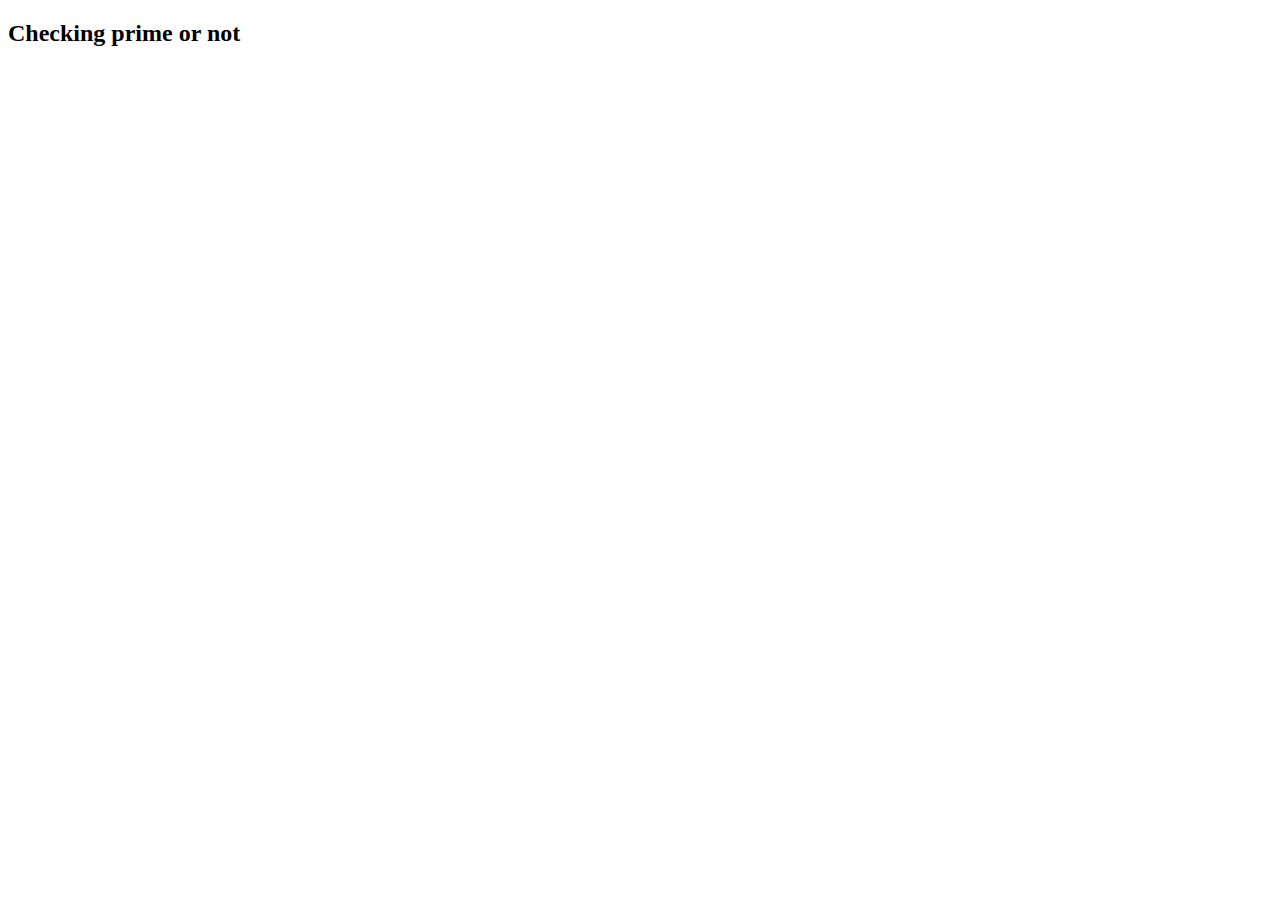
<file: assignment_2/project_1/index.html>
<!DOCTYPE html>
<html lang="en">
  <head>
    <meta charset="UTF-8" />
    <meta http-equiv="X-UA-Compatible" content="IE=edge" />
    <meta name="viewport" content="width=device-width, initial-scale=1.0" />
    <title>Checking prime</title>
  </head>
  <body>
    <h2>Checking prime or not</h2>
    <script>
      let number = +prompt('Please enter number');

      let isPrime = true;

      // check if number is equal to 1
      if (number === 1) {
        alert('1 is neither prime nor composite number.');
      }

      // check if number is greater than 1
      else if (number > 1) {
        // looping through 2 to number-1
        for (let i = 2; i < number; i++) {
          if (number % i == 0) {
            isPrime = false;
            break;
          }
        }

        if (isPrime) {
          alert(`${number} is a prime number`);
        } else {
          alert(`${number} is a not prime number`);
        }
      }

      // check if number is less than 1
      else {
        alert('The number is not a prime number.');
      }
    </script>
  </body>
</html>
</file>
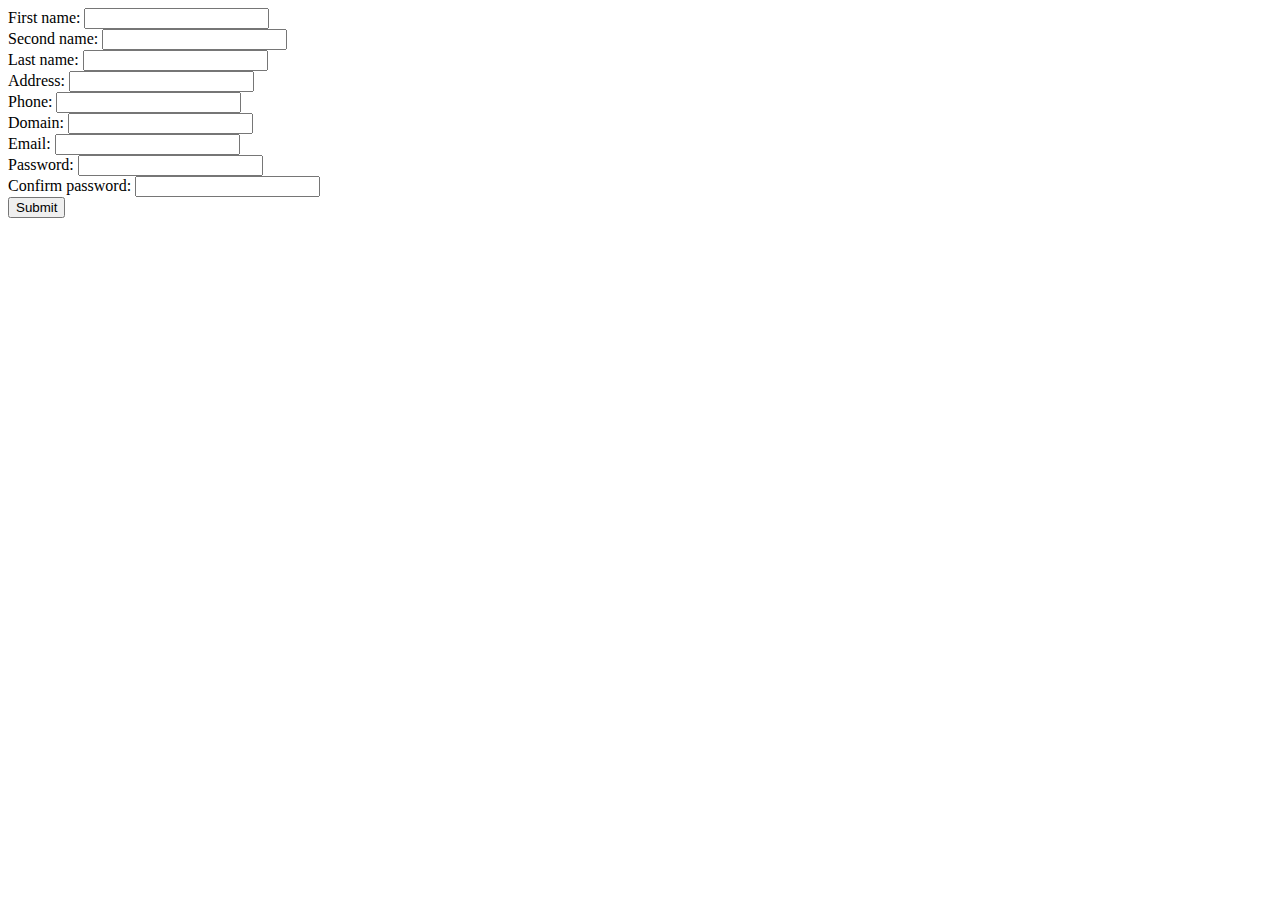
<file: assignment_2/project_2/index.html>
<!DOCTYPE html>
<html lang="en">
  <head>
    <meta charset="UTF-8" />
    <meta http-equiv="X-UA-Compatible" content="IE=edge" />
    <meta name="viewport" content="width=device-width, initial-scale=1.0" />
    <title>Project2</title>
  </head>
  <body>
    <form name="contact_form" onsubmit="validateForm()">
      <div>
        <label>First name: </label>
        <input id="first_name" type="text" />
      </div>

      <div>
        <label>Second name: </label>
        <input id="second_name" type="text" />
      </div>

      <div>
        <label>Last name: </label>
        <input id="last_name" type="text" />
      </div>

      <div>
        <label>Address: </label>
        <input id="address" type="text" />
      </div>

      <div>
        <label>Phone: </label>
        <input id="phone_number" type="number" />
      </div>

      <div>
        <label>Domain: </label>
        <input id="domain" type="text" />
      </div>

      <div>
        <label>Email: </label>
        <input id="email" type="email" />
      </div>

      <div>
        <label>Password: </label>
        <input id="password" type="password" />
      </div>

      <div>
        <label>Confirm password: </label>
        <input id="confirm_password" type="password" />
      </div>

      <button type="submit">Submit</button>
    </form>

    <script>
      const validateForm = () => {
        console.log('validating form');
        const firstName = document.getElementById('first_name').value;
        if (firstName == '' || firstName == null) {
          alert('Enter first name correctly');
        }

        const secondName = document.getElementById('second_name').value;

        if (secondName == '' || secondName == null) {
          alert('Enter second name correctly');
        }

        const lastName = document.getElementById('last_name').value;

        if (lastName == '' || lastName == null) {
          alert('Enter last name correctly');
        }

        const address = document.getElementById('address').value;

        if (firstName === '' || firstName == null) {
          alert('Enter address correctly');
        } 


        const domain = document.getElementById('domain').value;

        var pattern = new RegExp(
          '^(https?:\\/\\/)?' + // protocol
            '((([a-z\\d]([a-z\\d-]*[a-z\\d])*)\\.)+[a-z]{2,}|' + // domain name
            '((\\d{1,3}\\.){3}\\d{1,3}))' + // OR ip (v4) address
            '(\\:\\d+)?(\\/[-a-z\\d%_.~+]*)*' + // port and path
            '(\\?[;&a-z\\d%_.~+=-]*)?' + // query string
            '(\\#[-a-z\\d_]*)?$',
          'i'
        ); // fragment locator

        if (!pattern.test(domain)) {
          alert('Enter domain name correctly');
        }

        const email = document.getElementById('email').value;

        if (email == '' || email == null) {
          alert('Enter email correctly');
        }

        const password = document.getElementById('password').value;

        var minMaxLength = /^[\s\S]{8,32}$/,
        upper = /[A-Z]/,
        lower = /[a-z]/,
        number = /[0-9]/,
        special = /[ !"#$%&'()*+,\-./:;<=>?@[\\\]^_`{|}~]/;

        if (!minMaxLength.test(password)) {
          alert('Length of password must be greater than 8');
        }

        if (!upper.test(password)) {
          alert('Password must contains atleast 1 uppercase letter');
        }

        if (!lower.test(password)) {
          alert('Password must contains atleast 1 lowercase letter');
        }

        if (!number.test(password)) {
          alert('Password must contains atleast 1 uppercase letter');
        }

        if (!special.test(password)) {
          alert('Password must contains atleast 1 special character');
        }

        const confirm_password = document.getElementById('confirm_password')
          .value;

        if (password !== confirm_password) {
          alert('Passwords dont match');
        }
      };
    </script>
  </body>
</html>
</file>
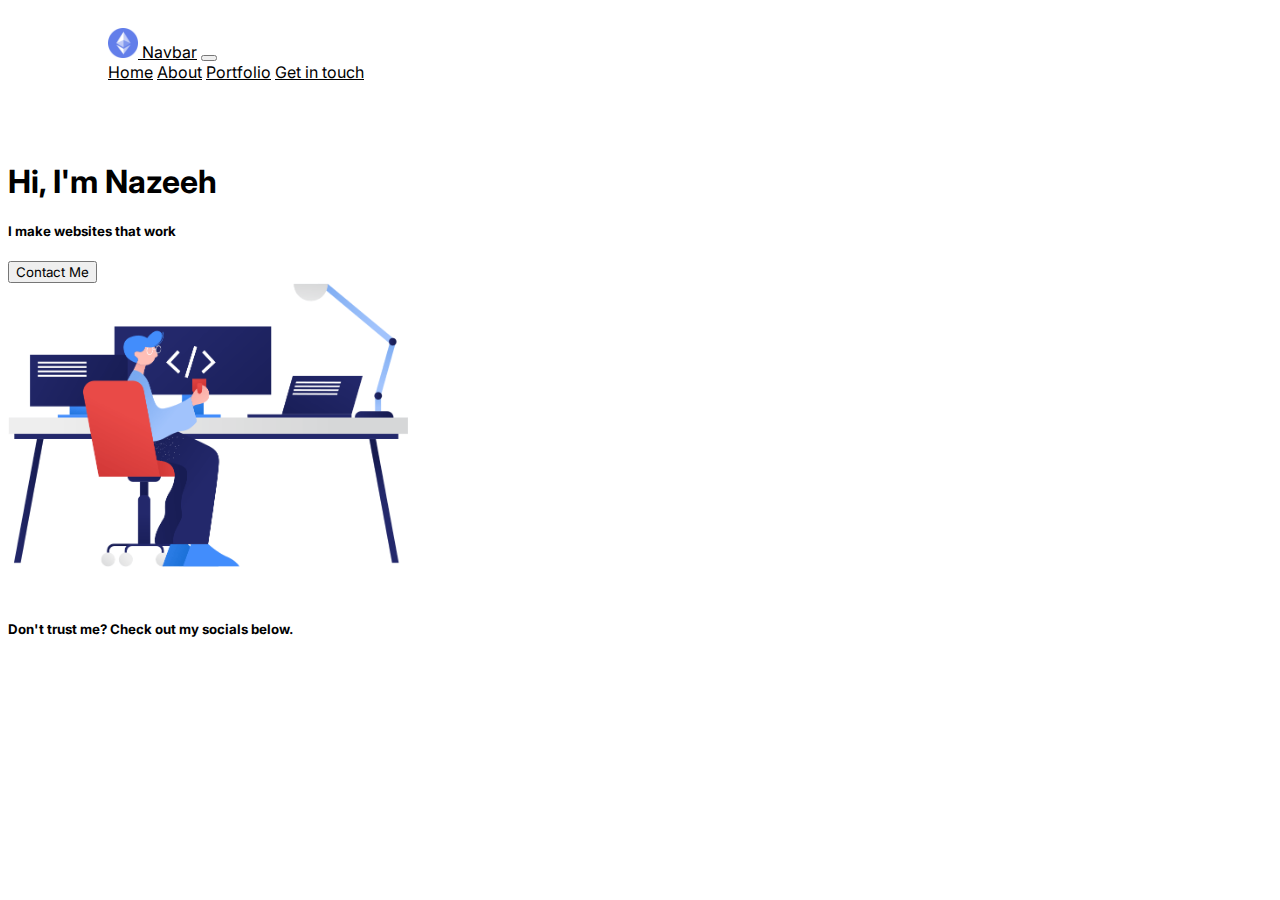
<file: assignment_2/project_4/index.html>
<!DOCTYPE html>
<html lang="en">
  <head>
    <!-- Bootstrap -->
    <link
      href="https://cdn.jsdelivr.net/npm/bootstrap@5.0.0-beta3/dist/css/bootstrap.min.css"
      rel="stylesheet"
      integrity="sha384-eOJMYsd53ii+scO/bJGFsiCZc+5NDVN2yr8+0RDqr0Ql0h+rP48ckxlpbzKgwra6"
      crossorigin="anonymous"
    />
    <script
      src="https://cdn.jsdelivr.net/npm/bootstrap@5.0.0-beta3/dist/js/bootstrap.bundle.min.js"
      integrity="sha384-JEW9xMcG8R+pH31jmWH6WWP0WintQrMb4s7ZOdauHnUtxwoG2vI5DkLtS3qm9Ekf"
      crossorigin="anonymous"
    ></script>

    <!-- Fonts -->
    <link rel="preconnect" href="https://fonts.gstatic.com" />
    <link
      href="https://fonts.googleapis.com/css2?family=Inter:wght@400;700&display=swap"
      rel="stylesheet"
    />

    <!-- Fontawesome -->
    <link
      rel="stylesheet"
      href="https://cdnjs.cloudflare.com/ajax/libs/font-awesome/5.15.3/css/all.min.css"
      integrity="sha512-iBBXm8fW90+nuLcSKlbmrPcLa0OT92xO1BIsZ+ywDWZCvqsWgccV3gFoRBv0z+8dLJgyAHIhR35VZc2oM/gI1w=="
      crossorigin="anonymous"
    />

    <!-- Custom CSS -->
    <link rel="stylesheet" href="index.css" />

    <meta charset="UTF-8" />
    <meta http-equiv="X-UA-Compatible" content="IE=edge" />
    <meta name="viewport" content="width=device-width, initial-scale=1.0" />
    <title>Landing Page 1</title>
  </head>
  <body>
    <nav class="navbar navbar-expand-lg navbar-light bg-light text-center">
      <div class="container-fluid">
        <a class="navbar-brand" href="#">
          <img
            src="eth.png"
            alt=""
            width="30"
            height="30"
            class="d-inline-block align-text-top"
          />
          Navbar</a
        >
        <button
          class="navbar-toggler"
          type="button"
          data-bs-toggle="collapse"
          data-bs-target="#navbarNavAltMarkup"
          aria-controls="navbarNavAltMarkup"
          aria-expanded="false"
          aria-label="Toggle navigation"
        >
          <span class="navbar-toggler-icon"></span>
        </button>
        <div class="collapse navbar-collapse" id="navbarNavAltMarkup">
          <div class="navbar-nav">
            <a class="nav-link active" aria-current="page" href="#">Home</a>
            <a class="nav-link" href="#">About</a>
            <a class="nav-link" href="#">Portfolio</a>
            <a class="nav-link" href="#">Get in touch</a>
          </div>
        </div>
      </div>
    </nav>
    <div
      id="content-area"
      class="container text-center"
      style="padding-top: 40px"
    >
      <div class="row">
        <div class="col">
          <h1 style="font-weight: bold; margin-top: 20px">Hi, I'm Nazeeh</h1>
          <h5>I make websites that work</h5>
          <button
            onclick="onBtnClick()"
            type="button"
            class="btn btn-primary btn-lg mt-5"
          >
            Contact Me
          </button>
        </div>
        <div class="col">
          <img src="dev.png" width="400" height="auto" />
        </div>
      </div>

      <div class="row" style="margin-top: 50px">
        <h5 class="mt-5">Don't trust me? Check out my socials below.</h5>
        <div class="mt-2">
          <a href="https://github.com/Nazeeh2000" style="margin-right: 30px">
            <i class="fab fa-3x fa-github"></i>
          </a>
          <a href="https://www.linkedin.com/in/nazeeh-vahora-a48abb196/">
            <i class="fab fa-3x fa-linkedin"></i>
          </a>
        </div>
      </div>
    </div>
    <script>
      function onBtnClick() {
        const contentArea = document.getElementById('content-area');
        contentArea.style.backgroundColor = 'yellow';
      }
    </script>
  </body>
</html>
</file>
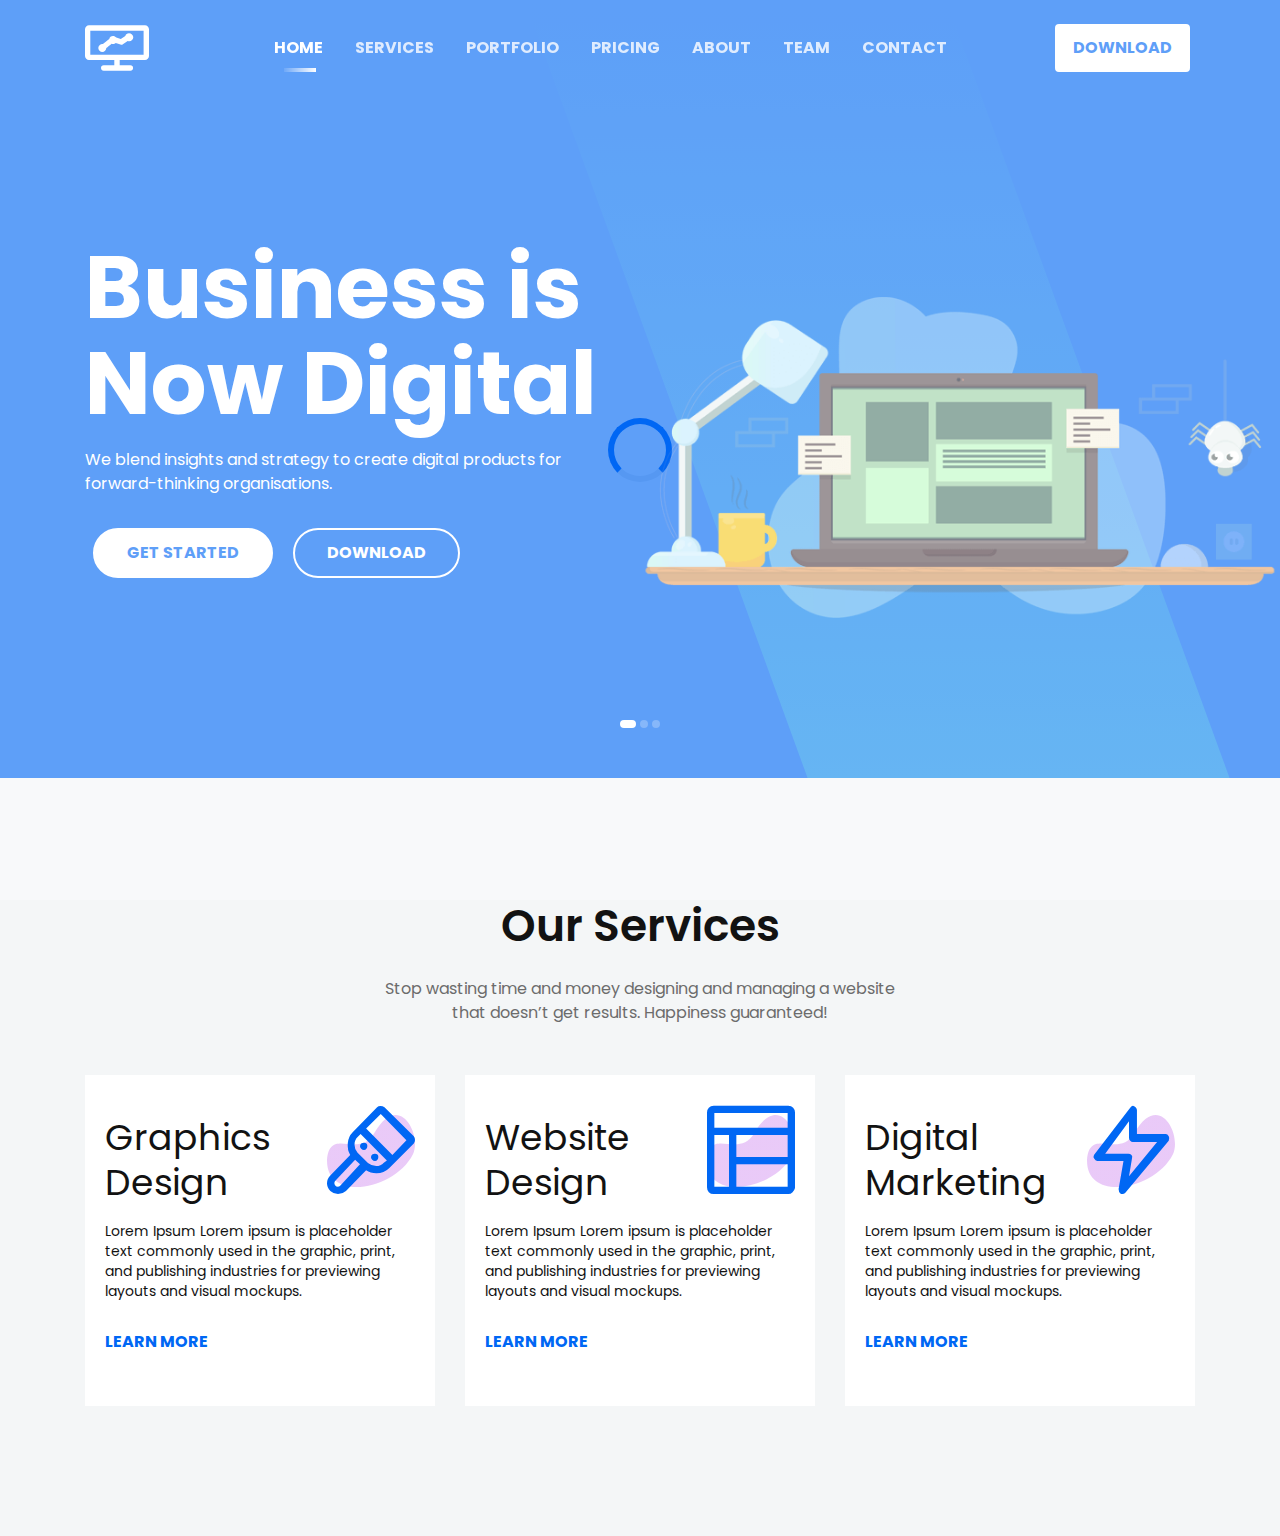
<file: wp_assignement_1/practical_1/index.html>
<!DOCTYPE html>
<html class="no-js" lang="en">
  <head>
    <meta charset="utf-8" />

    <!--====== Title ======-->
    <title>Landing Page - 1</title>

    <meta name="description" content="" />
    <meta name="viewport" content="width=device-width, initial-scale=1" />

    <!--====== Favicon Icon ======-->
    <link
      rel="shortcut icon"
      href="assets/images/favicon.png"
      type="image/png"
    />

    <!--====== Magnific Popup CSS ======-->
    <link rel="stylesheet" href="assets/css/magnific-popup.css" />

    <!--====== Slick CSS ======-->
    <link rel="stylesheet" href="assets/css/slick.css" />

    <!--====== Line Icons CSS ======-->
    <link rel="stylesheet" href="assets/css/LineIcons.css" />

    <!--====== Bootstrap CSS ======-->
    <link rel="stylesheet" href="assets/css/bootstrap.min.css" />

    <!--====== Default CSS ======-->
    <link rel="stylesheet" href="assets/css/default.css" />

    <!--====== Style CSS ======-->
    <link rel="stylesheet" href="assets/css/style.css" />
  </head>

  <body>
    <div class="preloader">
      <div class="loader">
        <div class="ytp-spinner">
          <div class="ytp-spinner-container">
            <div class="ytp-spinner-rotator">
              <div class="ytp-spinner-left">
                <div class="ytp-spinner-circle"></div>
              </div>
              <div class="ytp-spinner-right">
                <div class="ytp-spinner-circle"></div>
              </div>
            </div>
          </div>
        </div>
      </div>
    </div>

    <section class="navbar-area">
      <div class="container">
        <div class="row">
          <div class="col-lg-12">
            <nav class="navbar navbar-expand-lg">
              <a class="navbar-brand" href="#">
                <img src="assets/images/logo.svg" alt="Logo" />
              </a>

              <button
                class="navbar-toggler"
                type="button"
                data-toggle="collapse"
                data-target="#navbarTwo"
                aria-controls="navbarTwo"
                aria-expanded="false"
                aria-label="Toggle navigation"
              >
                <span class="toggler-icon"></span>
                <span class="toggler-icon"></span>
                <span class="toggler-icon"></span>
              </button>

              <div class="collapse navbar-collapse sub-menu-bar" id="navbarTwo">
                <ul class="navbar-nav m-auto">
                  <li class="nav-item active">
                    <a class="page-scroll" href="#home">home</a>
                  </li>
                  <li class="nav-item">
                    <a class="page-scroll" href="#services">Services</a>
                  </li>
                  <li class="nav-item">
                    <a class="page-scroll" href="#portfolio">Portfolio</a>
                  </li>
                  <li class="nav-item">
                    <a class="page-scroll" href="#pricing">Pricing</a>
                  </li>
                  <li class="nav-item">
                    <a class="page-scroll" href="#about">About</a>
                  </li>
                  <li class="nav-item">
                    <a class="page-scroll" href="#team">Team</a>
                  </li>
                  <li class="nav-item">
                    <a class="page-scroll" href="#contact">Contact</a>
                  </li>
                </ul>
              </div>

              <div class="navbar-btn d-none d-sm-inline-block">
                <ul>
                  <li><a class="solid" href="#">Download</a></li>
                </ul>
              </div>
            </nav>
            <!-- navbar -->
          </div>
        </div>
        <!-- row -->
      </div>
      <!-- container -->
    </section>

    <section id="home" class="slider_area">
      <div id="carouselThree" class="carousel slide" data-ride="carousel">
        <ol class="carousel-indicators">
          <li
            data-target="#carouselThree"
            data-slide-to="0"
            class="active"
          ></li>
          <li data-target="#carouselThree" data-slide-to="1"></li>
          <li data-target="#carouselThree" data-slide-to="2"></li>
        </ol>

        <div class="carousel-inner">
          <div class="carousel-item active">
            <div class="container">
              <div class="row">
                <div class="col-lg-6">
                  <div class="slider-content">
                    <h1 class="title">Business is Now Digital</h1>
                    <p class="text">
                      We blend insights and strategy to create digital products
                      for forward-thinking organisations.
                    </p>
                    <ul class="slider-btn rounded-buttons">
                      <li>
                        <a class="main-btn rounded-one" href="#">GET STARTED</a>
                      </li>
                      <li>
                        <a class="main-btn rounded-two" href="#">DOWNLOAD</a>
                      </li>
                    </ul>
                  </div>
                </div>
              </div>
            </div>
            <div class="slider-image-box d-none d-lg-flex align-items-end">
              <div class="slider-image">
                <img src="assets/images/slider/1.png" alt="Hero" />
              </div>
            </div>
          </div>
        </div>
      </div>
    </section>

    <section id="services" class="features-area">
      <div class="container">
        <div class="row justify-content-center">
          <div class="col-lg-6 col-md-10">
            <div class="section-title text-center pb-10">
              <h3 class="title">Our Services</h3>
              <p class="text">
                Stop wasting time and money designing and managing a website
                that doesn’t get results. Happiness guaranteed!
              </p>
            </div>
          </div>
        </div>
        <div class="row justify-content-center">
          <div class="col-lg-4 col-md-7 col-sm-9">
            <div class="single-features mt-40">
              <div class="features-title-icon d-flex justify-content-between">
                <h4 class="features-title"><a href="#">Graphics Design</a></h4>
                <div class="features-icon">
                  <i class="lni lni-brush"></i>
                  <img
                    class="shape"
                    src="assets/images/f-shape-1.svg"
                    alt="Shape"
                  />
                </div>
              </div>
              <div class="features-content">
                <p class="text">
                  Lorem Ipsum Lorem ipsum is placeholder text commonly used in
                  the graphic, print, and publishing industries for previewing
                  layouts and visual mockups.
                </p>
                <a class="features-btn" href="#">LEARN MORE</a>
              </div>
            </div>
            <!-- single features -->
          </div>
          <div class="col-lg-4 col-md-7 col-sm-9">
            <div class="single-features mt-40">
              <div class="features-title-icon d-flex justify-content-between">
                <h4 class="features-title"><a href="#">Website Design</a></h4>
                <div class="features-icon">
                  <i class="lni lni-layout"></i>
                  <img
                    class="shape"
                    src="assets/images/f-shape-1.svg"
                    alt="Shape"
                  />
                </div>
              </div>
              <div class="features-content">
                <p class="text">
                    Lorem Ipsum Lorem ipsum is placeholder text commonly used in
                    the graphic, print, and publishing industries for previewing
                    layouts and visual mockups.
                </p>
                <a class="features-btn" href="#">LEARN MORE</a>
              </div>
            </div>
            <!-- single features -->
          </div>
          <div class="col-lg-4 col-md-7 col-sm-9">
            <div class="single-features mt-40">
              <div class="features-title-icon d-flex justify-content-between">
                <h4 class="features-title">
                  <a href="#">Digital Marketing</a>
                </h4>
                <div class="features-icon">
                  <i class="lni lni-bolt"></i>
                  <img
                    class="shape"
                    src="assets/images/f-shape-1.svg"
                    alt="Shape"
                  />
                </div>
              </div>
              <div class="features-content">
                <p class="text">
                    Lorem Ipsum Lorem ipsum is placeholder text commonly used in
                    the graphic, print, and publishing industries for previewing
                    layouts and visual mockups.
                </p>
                <a class="features-btn" href="#">LEARN MORE</a>
              </div>
            </div>
            <!-- single features -->
          </div>
        </div>
        <!-- row -->
      </div>
      <!-- container -->
    </section>

    <!--====== Jquery js ======-->
    <script src="assets/js/vendor/jquery-1.12.4.min.js"></script>
    <script src="assets/js/vendor/modernizr-3.7.1.min.js"></script>

    <!--====== Bootstrap js ======-->
    <script src="assets/js/popper.min.js"></script>
    <script src="assets/js/bootstrap.min.js"></script>

    <!--====== Slick js ======-->
    <script src="assets/js/slick.min.js"></script>

    <!--====== Magnific Popup js ======-->
    <script src="assets/js/jquery.magnific-popup.min.js"></script>

    <!--====== Ajax Contact js ======-->
    <script src="assets/js/ajax-contact.js"></script>

    <!--====== Isotope js ======-->
    <script src="assets/js/imagesloaded.pkgd.min.js"></script>
    <script src="assets/js/isotope.pkgd.min.js"></script>

    <!--====== Scrolling Nav js ======-->
    <script src="assets/js/jquery.easing.min.js"></script>
    <script src="assets/js/scrolling-nav.js"></script>

    <!--====== Main js ======-->
    <script src="assets/js/main.js"></script>
  </body>
</html>
</file>
<file: assignment_2/project_4/index.css>
* {
  font-family: 'Inter', sans-serif;
}

nav {
  padding: 20px 100px !important;
}

a {
  color: black;
}
</file>
<file: wp_assignement_1/practical_1/assets/css/default.css>
/* Deafult Margin & Padding */
/*-- Margin Top --*/
.mt-5 {
	margin-top: 5px;
}
.mt-10 {
	margin-top: 10px;
}
.mt-15 {
	margin-top: 15px;
}
.mt-20 {
	margin-top: 20px;
}
.mt-25 {
	margin-top: 25px;
}
.mt-30 {
	margin-top: 30px;
}
.mt-35 {
	margin-top: 35px;
}
.mt-40 {
	margin-top: 40px;
}
.mt-45 {
	margin-top: 45px;
}
.mt-50 {
	margin-top: 50px;
}
.mt-55 {
	margin-top: 55px;
}
.mt-60 {
	margin-top: 60px;
}
.mt-65 {
	margin-top: 65px;
}
.mt-70 {
	margin-top: 70px;
}
.mt-75 {
	margin-top: 75px;
}
.mt-80 {
	margin-top: 80px;
}
.mt-85 {
	margin-top: 85px;
}
.mt-90 {
	margin-top: 90px;
}
.mt-95 {
	margin-top: 95px;
}
.mt-100 {
	margin-top: 100px;
}
.mt-105 {
	margin-top: 105px;
}
.mt-110 {
	margin-top: 110px;
}
.mt-115 {
	margin-top: 115px;
}
.mt-120 {
	margin-top: 120px;
}
.mt-125 {
	margin-top: 125px;
}
.mt-130 {
	margin-top: 130px;
}
.mt-135 {
	margin-top: 135px;
}
.mt-140 {
	margin-top: 140px;
}
.mt-145 {
	margin-top: 145px;
}
.mt-150 {
	margin-top: 150px;
}
.mt-155 {
	margin-top: 155px;
}
.mt-160 {
	margin-top: 160px;
}
.mt-165 {
	margin-top: 165px;
}
.mt-170 {
	margin-top: 170px;
}
.mt-175 {
	margin-top: 175px;
}
.mt-180 {
	margin-top: 180px;
}
.mt-185 {
	margin-top: 185px;
}
.mt-190 {
	margin-top: 190px;
}
.mt-195 {
	margin-top: 195px;
}
.mt-200 {
	margin-top: 200px;
}
/*-- Margin Bottom --*/

.mb-5 {
	margin-bottom: 5px;
}
.mb-10 {
	margin-bottom: 10px;
}
.mb-15 {
	margin-bottom: 15px;
}
.mb-20 {
	margin-bottom: 20px;
}
.mb-25 {
	margin-bottom: 25px;
}
.mb-30 {
	margin-bottom: 30px;
}
.mb-35 {
	margin-bottom: 35px;
}
.mb-40 {
	margin-bottom: 40px;
}
.mb-45 {
	margin-bottom: 45px;
}
.mb-50 {
	margin-bottom: 50px;
}
.mb-55 {
	margin-bottom: 55px;
}
.mb-60 {
	margin-bottom: 60px;
}
.mb-65 {
	margin-bottom: 65px;
}
.mb-70 {
	margin-bottom: 70px;
}
.mb-75 {
	margin-bottom: 75px;
}
.mb-80 {
	margin-bottom: 80px;
}
.mb-85 {
	margin-bottom: 85px;
}
.mb-90 {
	margin-bottom: 90px;
}
.mb-95 {
	margin-bottom: 95px;
}
.mb-100 {
	margin-bottom: 100px;
}
.mb-105 {
	margin-bottom: 105px;
}
.mb-110 {
	margin-bottom: 110px;
}
.mb-115 {
	margin-bottom: 115px;
}
.mb-120 {
	margin-bottom: 120px;
}
.mb-125 {
	margin-bottom: 125px;
}
.mb-130 {
	margin-bottom: 130px;
}
.mb-135 {
	margin-bottom: 135px;
}
.mb-140 {
	margin-bottom: 140px;
}
.mb-145 {
	margin-bottom: 145px;
}
.mb-150 {
	margin-bottom: 150px;
}
.mb-155 {
	margin-bottom: 155px;
}
.mb-160 {
	margin-bottom: 160px;
}
.mb-165 {
	margin-bottom: 165px;
}
.mb-170 {
	margin-bottom: 170px;
}
.mb-175 {
	margin-bottom: 175px;
}
.mb-180 {
	margin-bottom: 180px;
}
.mb-185 {
	margin-bottom: 185px;
}
.mb-190 {
	margin-bottom: 190px;
}
.mb-195 {
	margin-bottom: 195px;
}
.mb-200 {
	margin-bottom: 200px;
}
/*-- margin left --*/
.ml-5 {
	margin-left: 5px;
}
.ml-10 {
	margin-left: 10px;
}
.ml-15 {
	margin-left: 15px;
}
.ml-20 {
	margin-left: 20px;
}
.ml-25 {
	margin-left: 25px;
}
.ml-30 {
	margin-left: 30px;
}
.ml-35 {
	margin-left: 35px;
}
.ml-40 {
	margin-left: 40px;
}
.ml-45 {
	margin-left: 45px;
}
.ml-50 {
	margin-left: 50px;
}
.ml-55 {
	margin-left: 55px;
}
.ml-60 {
	margin-left: 60px;
}
.ml-65 {
	margin-left: 65px;
}
.ml-70 {
	margin-left: 70px;
}
.ml-75 {
	margin-left: 75px;
}
.ml-80 {
	margin-left: 80px;
}
.ml-85 {
	margin-left: 85px;
}
.ml-90 {
	margin-left: 90px;
}
.ml-95 {
	margin-left: 95px;
}
.ml-100 {
	margin-left: 100px;
}
.ml-105 {
	margin-left: 105px;
}
.ml-110 {
	margin-left: 110px;
}
.ml-115 {
	margin-left: 115px;
}
.ml-120 {
	margin-left: 120px;
}
.ml-125 {
	margin-left: 125px;
}
.ml-130 {
	margin-left: 130px;
}
.ml-135 {
	margin-left: 135px;
}
.ml-140 {
	margin-left: 140px;
}
.ml-145 {
	margin-left: 145px;
}
.ml-150 {
	margin-left: 150px;
}
.ml-155 {
	margin-left: 155px;
}
.ml-160 {
	margin-left: 160px;
}
.ml-165 {
	margin-left: 165px;
}
.ml-170 {
	margin-left: 170px;
}
.ml-175 {
	margin-left: 175px;
}
.ml-180 {
	margin-left: 180px;
}
.ml-185 {
	margin-left: 185px;
}
.ml-190 {
	margin-left: 190px;
}
.ml-195 {
	margin-left: 195px;
}
.ml-200 {
	margin-left: 200px;
}
/*-- margin right --*/
.mr-5 {
	margin-right: 5px;
}
.mr-10 {
	margin-right: 10px;
}
.mr-15 {
	margin-right: 15px;
}
.mr-20 {
	margin-right: 20px;
}
.mr-25 {
	margin-right: 25px;
}
.mr-30 {
	margin-right: 30px;
}
.mr-35 {
	margin-right: 35px;
}
.mr-40 {
	margin-right: 40px;
}
.mr-45 {
	margin-right: 45px;
}
.mr-50 {
	margin-right: 50px;
}
.mr-55 {
	margin-right: 55px;
}
.mr-60 {
	margin-right: 60px;
}
.mr-65 {
	margin-right: 65px;
}
.mr-70 {
	margin-right: 70px;
}
.mr-75 {
	margin-right: 75px;
}
.mr-80 {
	margin-right: 80px;
}
.mr-85 {
	margin-right: 85px;
}
.mr-90 {
	margin-right: 90px;
}
.mr-95 {
	margin-right: 95px;
}
.mr-100 {
	margin-right: 100px;
}
.mr-105 {
	margin-right: 105px;
}
.mr-110 {
	margin-right: 110px;
}
.mr-115 {
	margin-right: 115px;
}
.mr-120 {
	margin-right: 120px;
}
.mr-125 {
	margin-right: 125px;
}
.mr-130 {
	margin-right: 130px;
}
.mr-135 {
	margin-right: 135px;
}
.mr-140 {
	margin-right: 140px;
}
.mr-145 {
	margin-right: 145px;
}
.mr-150 {
	margin-right: 150px;
}
.mr-155 {
	margin-right: 155px;
}
.mr-160 {
	margin-right: 160px;
}
.mr-165 {
	margin-right: 165px;
}
.mr-170 {
	margin-right: 170px;
}
.mr-175 {
	margin-right: 175px;
}
.mr-180 {
	margin-right: 180px;
}
.mr-185 {
	margin-right: 185px;
}
.mr-190 {
	margin-right: 190px;
}
.mr-195 {
	margin-right: 195px;
}
.mr-200 {
	margin-right: 200px;
}


/*-- Padding Top --*/

.pt-5 {
	padding-top: 5px;
}
.pt-10 {
	padding-top: 10px;
}
.pt-15 {
	padding-top: 15px;
}
.pt-20 {
	padding-top: 20px;
}
.pt-25 {
	padding-top: 25px;
}
.pt-30 {
	padding-top: 30px;
}
.pt-35 {
	padding-top: 35px;
}
.pt-40 {
	padding-top: 40px;
}
.pt-45 {
	padding-top: 45px;
}
.pt-50 {
	padding-top: 50px;
}
.pt-55 {
	padding-top: 55px;
}
.pt-60 {
	padding-top: 60px;
}
.pt-65 {
	padding-top: 65px;
}
.pt-70 {
	padding-top: 70px;
}
.pt-75 {
	padding-top: 75px;
}
.pt-80 {
	padding-top: 80px;
}
.pt-85 {
	padding-top: 85px;
}
.pt-90 {
	padding-top: 90px;
}
.pt-95 {
	padding-top: 95px;
}
.pt-100 {
	padding-top: 100px;
}
.pt-105 {
	padding-top: 105px;
}
.pt-110 {
	padding-top: 110px;
}
.pt-115 {
	padding-top: 115px;
}
.pt-120 {
	padding-top: 120px;
}
.pt-125 {
	padding-top: 125px;
}
.pt-130 {
	padding-top: 130px;
}
.pt-135 {
	padding-top: 135px;
}
.pt-140 {
	padding-top: 140px;
}
.pt-145 {
	padding-top: 145px;
}
.pt-150 {
	padding-top: 150px;
}
.pt-155 {
	padding-top: 155px;
}
.pt-160 {
	padding-top: 160px;
}
.pt-165 {
	padding-top: 165px;
}
.pt-170 {
	padding-top: 170px;
}
.pt-175 {
	padding-top: 175px;
}
.pt-180 {
	padding-top: 180px;
}
.pt-185 {
	padding-top: 185px;
}
.pt-190 {
	padding-top: 190px;
}
.pt-195 {
	padding-top: 195px;
}
.pt-200 {
	padding-top: 200px;
}
/*-- Padding Bottom --*/

.pb-5 {
	padding-bottom: 5px;
}
.pb-10 {
	padding-bottom: 10px;
}
.pb-15 {
	padding-bottom: 15px;
}
.pb-20 {
	padding-bottom: 20px;
}
.pb-25 {
	padding-bottom: 25px;
}
.pb-30 {
	padding-bottom: 30px;
}
.pb-35 {
	padding-bottom: 35px;
}
.pb-40 {
	padding-bottom: 40px;
}
.pb-45 {
	padding-bottom: 45px;
}
.pb-50 {
	padding-bottom: 50px;
}
.pb-55 {
	padding-bottom: 55px;
}
.pb-60 {
	padding-bottom: 60px;
}
.pb-65 {
	padding-bottom: 65px;
}
.pb-70 {
	padding-bottom: 70px;
}
.pb-75 {
	padding-bottom: 75px;
}
.pb-80 {
	padding-bottom: 80px;
}
.pb-85 {
	padding-bottom: 85px;
}
.pb-90 {
	padding-bottom: 90px;
}
.pb-95 {
	padding-bottom: 95px;
}
.pb-100 {
	padding-bottom: 100px;
}
.pb-105 {
	padding-bottom: 105px;
}
.pb-110 {
	padding-bottom: 110px;
}
.pb-115 {
	padding-bottom: 115px;
}
.pb-120 {
	padding-bottom: 120px;
}
.pb-125 {
	padding-bottom: 125px;
}
.pb-130 {
	padding-bottom: 130px;
}
.pb-135 {
	padding-bottom: 135px;
}
.pb-140 {
	padding-bottom: 140px;
}
.pb-145 {
	padding-bottom: 145px;
}
.pb-150 {
	padding-bottom: 150px;
}
.pb-155 {
	padding-bottom: 155px;
}
.pb-160 {
	padding-bottom: 160px;
}
.pb-165 {
	padding-bottom: 165px;
}
.pb-170 {
	padding-bottom: 170px;
}
.pb-175 {
	padding-bottom: 175px;
}
.pb-180 {
	padding-bottom: 180px;
}
.pb-185 {
	padding-bottom: 185px;
}
.pb-190 {
	padding-bottom: 190px;
}
.pb-195 {
	padding-bottom: 195px;
}
.pb-200 {
	padding-bottom: 200px;
}

/*-- Padding left --*/

.pl-0 {
	padding-left: 0px;
}
.pl-5 {
	padding-left: 5px;
}
.pl-10 {
	padding-left: 10px;
}
.pl-15 {
	padding-left: 15px;
}
.pl-20 {
	padding-left: 20px;
}
.pl-25 {
	padding-left: 25px;
}
.pl-30 {
	padding-left: 30px;
}
.pl-35 {
	padding-left: 35px;
}
.pl-40 {
	padding-left: 40px;
}
.pl-45 {
	padding-left: 45px;
}
.pl-50 {
	padding-left: 50px;
}
.pl-55 {
	padding-left: 55px;
}
.pl-60 {
	padding-left: 60px;
}
.pl-65 {
	padding-left: 65px;
}
.pl-70 {
	padding-left: 70px;
}
.pl-75 {
	padding-left: 75px;
}
.pl-80 {
	padding-left: 80px;
}
.pl-85 {
	padding-left: 85px;
}
.pl-90 {
	padding-left: 90px;
}
.pl-100 {
	padding-left: 100px;
}
.pl-105 {
	padding-left: 105px;
}
.pl-110 {
	padding-left: 110px;
}
.pl-115 {
	padding-left: 115px;
}
.pl-120 {
	padding-left: 120px;
}
.pl-125 {
	padding-left: 125px;
}
/*-- Padding right --*/

.pr-0 {
	padding-right: 0px;
}
.pr-5 {
	padding-right: 5px;
}
.pr-10 {
	padding-right: 10px;
}
.pr-15 {
	padding-right: 15px;
}
.pr-20 {
	padding-right: 20px;
}
.pr-25 {
	padding-right: 25px;
}
.pr-30 {
	padding-right: 30px;
}
.pr-35 {
	padding-right: 35px;
}
.pr-40 {
	padding-right: 40px;
}
.pr-45 {
	padding-right: 45px;
}
.pr-50 {
	padding-right: 50px;
}
.pr-55 {
	padding-right: 55px;
}
.pr-60 {
	padding-right: 60px;
}
.pr-65 {
	padding-right: 65px;
}
.pr-70 {
	padding-right: 70px;
}
.pr-75 {
	padding-right: 75px;
}
.pr-80 {
	padding-right: 80px;
}
.pr-85 {
	padding-right: 85px;
}
.pr-90 {
	padding-right: 90px;
}
.pr-95 {
	padding-right: 95px;
}
.pr-100 {
	padding-right: 100px;
}
.pr-105 {
	padding-right: 105px;
}
/* Background Color */

.gray-bg {
	background: #f6f6f6;
}
.white-bg {
	background: #fff;
}
.black-bg {
	background: #222;
}
/* Color */

.white {
	color: #fff;
}
.black {
	color: #222;
}
/* black overlay */

[data-overlay] {
	position: relative;
}
[data-overlay]::before {
	background: #000 none repeat scroll 0 0;
	content: "";
	height: 100%;
	left: 0;
	position: absolute;
	top: 0;
	width: 100%;
	z-index: 1;
}
[data-overlay="3"]::before {
	opacity: 0.3;
}
[data-overlay="4"]::before {
	opacity: 0.4;
}
[data-overlay="5"]::before {
	opacity: 0.5;
}
[data-overlay="6"]::before {
	opacity: 0.6;
}
[data-overlay="7"]::before {
	opacity: 0.7;
}
[data-overlay="8"]::before {
	opacity: 0.8;
}
[data-overlay="9"]::before {
	opacity: 0.9;
}
</file>
<file: wp_assignement_1/practical_1/assets/css/style.css>
/*-----------------------------------------------------------------------------------

    Template Name: Smash - Bootstrap Template
    Template URI: uideck.com
    Author: UIdeck
    Version: 1.0

-----------------------------------------------------------------------------------

    CSS INDEX
    ===================

    01. Theme default CSS
	02. Header
    03. Hero
	04. Footer

-----------------------------------------------------------------------------------*/
/*===========================
      01.COMMON css 
===========================*/
@import url("https://fonts.googleapis.com/css?family=Poppins:300,400,500,600,700,800");
body {
  font-family: "Poppins", sans-serif;
  font-weight: normal;
  font-style: normal;
  color: #121212; }

* {
  margin: 0;
  padding: 0;
  -webkit-box-sizing: border-box;
  -moz-box-sizing: border-box;
  box-sizing: border-box; }

img {
  max-width: 100%; }

a:focus,
input:focus,
textarea:focus,
button:focus {
  text-decoration: none;
  outline: none; }

a:focus,
a:hover {
  text-decoration: none; }

i,
span,
a {
  display: inline-block; }

h1,
h2,
h3,
h4,
h5,
h6 {
  font-family: "Poppins", sans-serif;
  font-weight: 600;
  color: #121212;
  margin: 0px; }

h1 {
  font-size: 48px; }

h2 {
  font-size: 36px; }

h3 {
  font-size: 28px; }

h4 {
  font-size: 22px; }

h5 {
  font-size: 18px; }

h6 {
  font-size: 16px; }

ul, ol {
  margin: 0px;
  padding: 0px;
  list-style-type: none; }

p {
  font-size: 16px;
  font-weight: 400;
  line-height: 24px;
  color: #121212;
  margin: 0px; }

.bg_cover {
  background-position: center center;
  background-size: cover;
  background-repeat: no-repeat;
  width: 100%;
  height: 100%; }

/*===== All Slick Slide Outline Style =====*/
.slick-slide {
  outline: 0; }

/*===== All Section Title Style =====*/
.section-title .title {
  font-size: 44px;
  font-weight: 600;
  color: #121212;
  line-height: 55px; }
  @media (max-width: 767px) {
    .section-title .title {
      font-size: 30px;
      line-height: 35px; } }
.section-title .text {
  font-size: 16px;
  line-height: 24px;
  color: #6c6c6c;
  margin-top: 24px; }

/*===== All Preloader Style =====*/
.preloader {
  /* Body Overlay */
  position: fixed;
  top: 0;
  left: 0;
  display: table;
  height: 100%;
  width: 100%;
  /* Change Background Color */
  background: #fff;
  z-index: 99999; }
  .preloader .loader {
    display: table-cell;
    vertical-align: middle;
    text-align: center; }
    .preloader .loader .ytp-spinner {
      position: absolute;
      left: 50%;
      top: 50%;
      width: 64px;
      margin-left: -32px;
      z-index: 18;
      pointer-events: none; }
      .preloader .loader .ytp-spinner .ytp-spinner-container {
        pointer-events: none;
        position: absolute;
        width: 100%;
        padding-bottom: 100%;
        top: 50%;
        left: 50%;
        margin-top: -50%;
        margin-left: -50%;
        -webkit-animation: ytp-spinner-linspin 1568.23529647ms linear infinite;
        -moz-animation: ytp-spinner-linspin 1568.23529647ms linear infinite;
        -o-animation: ytp-spinner-linspin 1568.23529647ms linear infinite;
        animation: ytp-spinner-linspin 1568.23529647ms linear infinite; }
        .preloader .loader .ytp-spinner .ytp-spinner-container .ytp-spinner-rotator {
          position: absolute;
          width: 100%;
          height: 100%;
          -webkit-animation: ytp-spinner-easespin 5332ms cubic-bezier(0.4, 0, 0.2, 1) infinite both;
          -moz-animation: ytp-spinner-easespin 5332ms cubic-bezier(0.4, 0, 0.2, 1) infinite both;
          -o-animation: ytp-spinner-easespin 5332ms cubic-bezier(0.4, 0, 0.2, 1) infinite both;
          animation: ytp-spinner-easespin 5332ms cubic-bezier(0.4, 0, 0.2, 1) infinite both; }
          .preloader .loader .ytp-spinner .ytp-spinner-container .ytp-spinner-rotator .ytp-spinner-left {
            position: absolute;
            top: 0;
            left: 0;
            bottom: 0;
            overflow: hidden;
            right: 50%; }
          .preloader .loader .ytp-spinner .ytp-spinner-container .ytp-spinner-rotator .ytp-spinner-right {
            position: absolute;
            top: 0;
            right: 0;
            bottom: 0;
            overflow: hidden;
            left: 50%; }
    .preloader .loader .ytp-spinner-circle {
      box-sizing: border-box;
      position: absolute;
      width: 200%;
      height: 100%;
      border-style: solid;
      /* Spinner Color */
      border-color: #0067f4 #0067f4 #e9ecef;
      border-radius: 50%;
      border-width: 6px; }
    .preloader .loader .ytp-spinner-left .ytp-spinner-circle {
      left: 0;
      right: -100%;
      border-right-color: #e9ecef;
      -webkit-animation: ytp-spinner-left-spin 1333ms cubic-bezier(0.4, 0, 0.2, 1) infinite both;
      -moz-animation: ytp-spinner-left-spin 1333ms cubic-bezier(0.4, 0, 0.2, 1) infinite both;
      -o-animation: ytp-spinner-left-spin 1333ms cubic-bezier(0.4, 0, 0.2, 1) infinite both;
      animation: ytp-spinner-left-spin 1333ms cubic-bezier(0.4, 0, 0.2, 1) infinite both; }
    .preloader .loader .ytp-spinner-right .ytp-spinner-circle {
      left: -100%;
      right: 0;
      border-left-color: #e9ecef;
      -webkit-animation: ytp-right-spin 1333ms cubic-bezier(0.4, 0, 0.2, 1) infinite both;
      -moz-animation: ytp-right-spin 1333ms cubic-bezier(0.4, 0, 0.2, 1) infinite both;
      -o-animation: ytp-right-spin 1333ms cubic-bezier(0.4, 0, 0.2, 1) infinite both;
      animation: ytp-right-spin 1333ms cubic-bezier(0.4, 0, 0.2, 1) infinite both; }

/* Preloader Animations */
@-webkit-keyframes ytp-spinner-linspin {
  to {
    -webkit-transform: rotate(360deg);
    -moz-transform: rotate(360deg);
    -ms-transform: rotate(360deg);
    -o-transform: rotate(360deg);
    transform: rotate(360deg); } }
@keyframes ytp-spinner-linspin {
  to {
    -webkit-transform: rotate(360deg);
    -moz-transform: rotate(360deg);
    -ms-transform: rotate(360deg);
    -o-transform: rotate(360deg);
    transform: rotate(360deg); } }
@-webkit-keyframes ytp-spinner-easespin {
  12.5% {
    -webkit-transform: rotate(135deg);
    -moz-transform: rotate(135deg);
    -ms-transform: rotate(135deg);
    -o-transform: rotate(135deg);
    transform: rotate(135deg); }
  25% {
    -webkit-transform: rotate(270deg);
    -moz-transform: rotate(270deg);
    -ms-transform: rotate(270deg);
    -o-transform: rotate(270deg);
    transform: rotate(270deg); }
  37.5% {
    -webkit-transform: rotate(405deg);
    -moz-transform: rotate(405deg);
    -ms-transform: rotate(405deg);
    -o-transform: rotate(405deg);
    transform: rotate(405deg); }
  50% {
    -webkit-transform: rotate(540deg);
    -moz-transform: rotate(540deg);
    -ms-transform: rotate(540deg);
    -o-transform: rotate(540deg);
    transform: rotate(540deg); }
  62.5% {
    -webkit-transform: rotate(675deg);
    -moz-transform: rotate(675deg);
    -ms-transform: rotate(675deg);
    -o-transform: rotate(675deg);
    transform: rotate(675deg); }
  75% {
    -webkit-transform: rotate(810deg);
    -moz-transform: rotate(810deg);
    -ms-transform: rotate(810deg);
    -o-transform: rotate(810deg);
    transform: rotate(810deg); }
  87.5% {
    -webkit-transform: rotate(945deg);
    -moz-transform: rotate(945deg);
    -ms-transform: rotate(945deg);
    -o-transform: rotate(945deg);
    transform: rotate(945deg); }
  to {
    -webkit-transform: rotate(1080deg);
    -moz-transform: rotate(1080deg);
    -ms-transform: rotate(1080deg);
    -o-transform: rotate(1080deg);
    transform: rotate(1080deg); } }
@keyframes ytp-spinner-easespin {
  12.5% {
    -webkit-transform: rotate(135deg);
    -moz-transform: rotate(135deg);
    -ms-transform: rotate(135deg);
    -o-transform: rotate(135deg);
    transform: rotate(135deg); }
  25% {
    -webkit-transform: rotate(270deg);
    -moz-transform: rotate(270deg);
    -ms-transform: rotate(270deg);
    -o-transform: rotate(270deg);
    transform: rotate(270deg); }
  37.5% {
    -webkit-transform: rotate(405deg);
    -moz-transform: rotate(405deg);
    -ms-transform: rotate(405deg);
    -o-transform: rotate(405deg);
    transform: rotate(405deg); }
  50% {
    -webkit-transform: rotate(540deg);
    -moz-transform: rotate(540deg);
    -ms-transform: rotate(540deg);
    -o-transform: rotate(540deg);
    transform: rotate(540deg); }
  62.5% {
    -webkit-transform: rotate(675deg);
    -moz-transform: rotate(675deg);
    -ms-transform: rotate(675deg);
    -o-transform: rotate(675deg);
    transform: rotate(675deg); }
  75% {
    -webkit-transform: rotate(810deg);
    -moz-transform: rotate(810deg);
    -ms-transform: rotate(810deg);
    -o-transform: rotate(810deg);
    transform: rotate(810deg); }
  87.5% {
    -webkit-transform: rotate(945deg);
    -moz-transform: rotate(945deg);
    -ms-transform: rotate(945deg);
    -o-transform: rotate(945deg);
    transform: rotate(945deg); }
  to {
    -webkit-transform: rotate(1080deg);
    -moz-transform: rotate(1080deg);
    -ms-transform: rotate(1080deg);
    -o-transform: rotate(1080deg);
    transform: rotate(1080deg); } }
@-webkit-keyframes ytp-spinner-left-spin {
  0% {
    -webkit-transform: rotate(130deg);
    -moz-transform: rotate(130deg);
    -ms-transform: rotate(130deg);
    -o-transform: rotate(130deg);
    transform: rotate(130deg); }
  50% {
    -webkit-transform: rotate(-5deg);
    -moz-transform: rotate(-5deg);
    -ms-transform: rotate(-5deg);
    -o-transform: rotate(-5deg);
    transform: rotate(-5deg); }
  to {
    -webkit-transform: rotate(130deg);
    -moz-transform: rotate(130deg);
    -ms-transform: rotate(130deg);
    -o-transform: rotate(130deg);
    transform: rotate(130deg); } }
@keyframes ytp-spinner-left-spin {
  0% {
    -webkit-transform: rotate(130deg);
    -moz-transform: rotate(130deg);
    -ms-transform: rotate(130deg);
    -o-transform: rotate(130deg);
    transform: rotate(130deg); }
  50% {
    -webkit-transform: rotate(-5deg);
    -moz-transform: rotate(-5deg);
    -ms-transform: rotate(-5deg);
    -o-transform: rotate(-5deg);
    transform: rotate(-5deg); }
  to {
    -webkit-transform: rotate(130deg);
    -moz-transform: rotate(130deg);
    -ms-transform: rotate(130deg);
    -o-transform: rotate(130deg);
    transform: rotate(130deg); } }
@-webkit-keyframes ytp-right-spin {
  0% {
    -webkit-transform: rotate(-130deg);
    -moz-transform: rotate(-130deg);
    -ms-transform: rotate(-130deg);
    -o-transform: rotate(-130deg);
    transform: rotate(-130deg); }
  50% {
    -webkit-transform: rotate(5deg);
    -moz-transform: rotate(5deg);
    -ms-transform: rotate(5deg);
    -o-transform: rotate(5deg);
    transform: rotate(5deg); }
  to {
    -webkit-transform: rotate(-130deg);
    -moz-transform: rotate(-130deg);
    -ms-transform: rotate(-130deg);
    -o-transform: rotate(-130deg);
    transform: rotate(-130deg); } }
@keyframes ytp-right-spin {
  0% {
    -webkit-transform: rotate(-130deg);
    -moz-transform: rotate(-130deg);
    -ms-transform: rotate(-130deg);
    -o-transform: rotate(-130deg);
    transform: rotate(-130deg); }
  50% {
    -webkit-transform: rotate(5deg);
    -moz-transform: rotate(5deg);
    -ms-transform: rotate(5deg);
    -o-transform: rotate(5deg);
    transform: rotate(5deg); }
  to {
    -webkit-transform: rotate(-130deg);
    -moz-transform: rotate(-130deg);
    -ms-transform: rotate(-130deg);
    -o-transform: rotate(-130deg);
    transform: rotate(-130deg); } }
/*===========================
    11.BUTTON css 
===========================*/
.buttons-title .title {
  font-size: 36px;
  line-height: 45px;
  color: #6c6c6c; }
  @media (max-width: 767px) {
    .buttons-title .title {
      font-size: 24px;
      line-height: 35px; } }

.main-btn {
  display: inline-block;
  font-weight: 700;
  text-align: center;
  white-space: nowrap;
  vertical-align: middle;
  -webkit-user-select: none;
  -moz-user-select: none;
  -ms-user-select: none;
  user-select: none;
  border: 2px solid transparent;
  padding: 0 32px;
  font-size: 16px;
  line-height: 46px;
  color: #0067f4;
  cursor: pointer;
  z-index: 5;
  -webkit-transition: all 0.4s ease-out 0s;
  -moz-transition: all 0.4s ease-out 0s;
  -ms-transition: all 0.4s ease-out 0s;
  -o-transition: all 0.4s ease-out 0s;
  transition: all 0.4s ease-out 0s;
  position: relative;
  text-transform: uppercase; }
  @media (max-width: 767px) {
    .main-btn {
      font-size: 14px;
      padding: 0 20px;
      line-height: 40px; } }

/*===== standard Buttons =====*/
.standard-buttons ul li {
  display: inline-block;
  margin-left: 18px;
  margin-top: 20px; }
  @media (max-width: 767px) {
    .standard-buttons ul li {
      margin-left: 0; } }
  .standard-buttons ul li:first-child {
    margin-left: 0; }
.standard-buttons .standard-one {
  border-color: #0067f4; }
  .standard-buttons .standard-one:hover {
    color: #0067f4;
    background-color: rgba(0, 103, 244, 0.4); }
.standard-buttons .standard-two {
  color: #fff;
  background-color: #0067f4;
  border-color: #0067f4; }
  .standard-buttons .standard-two:hover {
    color: #0067f4;
    background-color: transparent; }
.standard-buttons .standard-three {
  overflow: hidden;
  line-height: 50px;
  color: #fff;
  background: -webkit-linear-gradient(left, #0067f4 0%, #2bdbdc 50%, #0067f4 100%);
  background: -o-linear-gradient(left, #0067f4 0%, #2bdbdc 50%, #0067f4 100%);
  background: linear-gradient(to right, #0067f4 0%, #2bdbdc 50%, #0067f4 100%);
  border: 0;
  line-height: 52px;
  background-size: 200% auto; }
  @media only screen and (min-width: 768px) and (max-width: 991px) {
    .standard-buttons .standard-three {
      line-height: 44px; } }
  @media (max-width: 767px) {
    .standard-buttons .standard-three {
      line-height: 44px; } }
  .standard-buttons .standard-three:hover {
    background-position: right center; }
.standard-buttons .standard-four {
  border-color: #0067f4;
  padding-left: 60px; }
  @media (max-width: 767px) {
    .standard-buttons .standard-four {
      padding-left: 40px; } }
  .standard-buttons .standard-four span {
    position: absolute;
    top: 50%;
    -webkit-transform: translateY(-50%);
    -moz-transform: translateY(-50%);
    -ms-transform: translateY(-50%);
    -o-transform: translateY(-50%);
    transform: translateY(-50%);
    overflow: hidden;
    left: 30px;
    line-height: normal; }
    @media (max-width: 767px) {
      .standard-buttons .standard-four span {
        left: 15px; } }
  .standard-buttons .standard-four:hover {
    color: #0067f4;
    background-color: rgba(0, 103, 244, 0.4); }
    .standard-buttons .standard-four:hover i {
      animation: iconTranslateY 0.5s forwards; }
.standard-buttons .standard-five {
  color: #fff;
  background-color: #0067f4;
  border-color: #0067f4;
  padding-left: 60px; }
  @media (max-width: 767px) {
    .standard-buttons .standard-five {
      padding-left: 40px; } }
  .standard-buttons .standard-five span {
    position: absolute;
    top: 50%;
    -webkit-transform: translateY(-50%);
    -moz-transform: translateY(-50%);
    -ms-transform: translateY(-50%);
    -o-transform: translateY(-50%);
    transform: translateY(-50%);
    overflow: hidden;
    left: 30px;
    line-height: normal; }
    @media (max-width: 767px) {
      .standard-buttons .standard-five span {
        left: 15px; } }
  .standard-buttons .standard-five:hover {
    color: #0067f4;
    background-color: transparent; }
    .standard-buttons .standard-five:hover i {
      animation: iconTranslateY 0.5s forwards; }
.standard-buttons .standard-six {
  padding-right: 60px;
  overflow: hidden;
  line-height: 50px;
  color: #fff;
  background: -webkit-linear-gradient(left, #0067f4 0%, #2bdbdc 50%, #0067f4 100%);
  background: -o-linear-gradient(left, #0067f4 0%, #2bdbdc 50%, #0067f4 100%);
  background: linear-gradient(to right, #0067f4 0%, #2bdbdc 50%, #0067f4 100%);
  border: 0;
  line-height: 52px;
  background-size: 200% auto; }
  @media (max-width: 767px) {
    .standard-buttons .standard-six {
      padding-right: 40px;
      line-height: 44px; } }
  @media only screen and (min-width: 768px) and (max-width: 991px) {
    .standard-buttons .standard-six {
      line-height: 44px; } }
  .standard-buttons .standard-six span {
    position: absolute;
    top: 50%;
    -webkit-transform: translateY(-50%);
    -moz-transform: translateY(-50%);
    -ms-transform: translateY(-50%);
    -o-transform: translateY(-50%);
    transform: translateY(-50%);
    overflow: hidden;
    right: 30px;
    line-height: normal; }
    @media (max-width: 767px) {
      .standard-buttons .standard-six span {
        right: 15px; } }
  .standard-buttons .standard-six:hover {
    background-position: right center; }
    .standard-buttons .standard-six:hover i {
      -webkit-animation: iconTranslateY 0.5s forwards;
      -moz-animation: iconTranslateY 0.5s forwards;
      -o-animation: iconTranslateY 0.5s forwards;
      animation: iconTranslateY 0.5s forwards; }

/*===== Light Rounded Buttons =====*/
.light-rounded-buttons ul li {
  display: inline-block;
  margin-left: 18px;
  margin-top: 20px; }
  @media (max-width: 767px) {
    .light-rounded-buttons ul li {
      margin-left: 0; } }
  .light-rounded-buttons ul li:first-child {
    margin-left: 0; }
.light-rounded-buttons .main-btn {
  border-radius: 5px; }
.light-rounded-buttons .light-rounded-one {
  border-color: #0067f4; }
  .light-rounded-buttons .light-rounded-one:hover {
    color: #0067f4;
    background-color: rgba(0, 103, 244, 0.4); }
.light-rounded-buttons .light-rounded-two {
  color: #fff;
  background-color: #0067f4;
  border-color: #0067f4; }
  .light-rounded-buttons .light-rounded-two:hover {
    color: #0067f4;
    background-color: transparent; }
.light-rounded-buttons .light-rounded-three {
  overflow: hidden;
  line-height: 50px;
  color: #fff;
  background: -webkit-linear-gradient(left, #0067f4 0%, #2bdbdc 50%, #0067f4 100%);
  background: -o-linear-gradient(left, #0067f4 0%, #2bdbdc 50%, #0067f4 100%);
  background: linear-gradient(to right, #0067f4 0%, #2bdbdc 50%, #0067f4 100%);
  background-size: 200% auto;
  line-height: 52px;
  border: 0; }
  @media only screen and (min-width: 768px) and (max-width: 991px) {
    .light-rounded-buttons .light-rounded-three {
      line-height: 44px; } }
  @media (max-width: 767px) {
    .light-rounded-buttons .light-rounded-three {
      line-height: 44px; } }
  .light-rounded-buttons .light-rounded-three:hover {
    background-position: right center; }
.light-rounded-buttons .light-rounded-four {
  border-color: #0067f4;
  padding-left: 60px; }
  @media (max-width: 767px) {
    .light-rounded-buttons .light-rounded-four {
      padding-left: 40px; } }
  .light-rounded-buttons .light-rounded-four span {
    position: absolute;
    top: 50%;
    -webkit-transform: translateY(-50%);
    -moz-transform: translateY(-50%);
    -ms-transform: translateY(-50%);
    -o-transform: translateY(-50%);
    transform: translateY(-50%);
    overflow: hidden;
    left: 30px;
    line-height: normal; }
    @media (max-width: 767px) {
      .light-rounded-buttons .light-rounded-four span {
        left: 15px; } }
  .light-rounded-buttons .light-rounded-four:hover {
    color: #0067f4;
    background-color: rgba(0, 103, 244, 0.4); }
    .light-rounded-buttons .light-rounded-four:hover i {
      -webkit-animation: iconTranslateY 0.5s forwards;
      -moz-animation: iconTranslateY 0.5s forwards;
      -o-animation: iconTranslateY 0.5s forwards;
      animation: iconTranslateY 0.5s forwards; }
.light-rounded-buttons .light-rounded-five {
  color: #fff;
  background-color: #0067f4;
  border-color: #0067f4;
  padding-left: 60px; }
  @media (max-width: 767px) {
    .light-rounded-buttons .light-rounded-five {
      padding-left: 40px; } }
  .light-rounded-buttons .light-rounded-five span {
    position: absolute;
    top: 50%;
    -webkit-transform: translateY(-50%);
    -moz-transform: translateY(-50%);
    -ms-transform: translateY(-50%);
    -o-transform: translateY(-50%);
    transform: translateY(-50%);
    overflow: hidden;
    left: 30px;
    line-height: normal; }
    @media (max-width: 767px) {
      .light-rounded-buttons .light-rounded-five span {
        left: 15px; } }
  .light-rounded-buttons .light-rounded-five:hover {
    color: #0067f4;
    background-color: transparent; }
    .light-rounded-buttons .light-rounded-five:hover i {
      -webkit-animation: iconTranslateY 0.5s forwards;
      -moz-animation: iconTranslateY 0.5s forwards;
      -o-animation: iconTranslateY 0.5s forwards;
      animation: iconTranslateY 0.5s forwards; }
.light-rounded-buttons .light-rounded-six {
  padding-right: 60px;
  overflow: hidden;
  line-height: 50px;
  color: #fff;
  background: -webkit-linear-gradient(left, #0067f4 0%, #2bdbdc 50%, #0067f4 100%);
  background: -o-linear-gradient(left, #0067f4 0%, #2bdbdc 50%, #0067f4 100%);
  background: linear-gradient(to right, #0067f4 0%, #2bdbdc 50%, #0067f4 100%);
  background-size: 200% auto;
  line-height: 52px;
  border: 0; }
  @media only screen and (min-width: 768px) and (max-width: 991px) {
    .light-rounded-buttons .light-rounded-six {
      line-height: 44px; } }
  @media (max-width: 767px) {
    .light-rounded-buttons .light-rounded-six {
      padding-right: 40px;
      line-height: 44px; } }
  .light-rounded-buttons .light-rounded-six span {
    position: absolute;
    top: 50%;
    -webkit-transform: translateY(-50%);
    -moz-transform: translateY(-50%);
    -ms-transform: translateY(-50%);
    -o-transform: translateY(-50%);
    transform: translateY(-50%);
    overflow: hidden;
    right: 30px;
    line-height: normal; }
    @media (max-width: 767px) {
      .light-rounded-buttons .light-rounded-six span {
        right: 15px; } }
  .light-rounded-buttons .light-rounded-six:hover {
    background-position: right center; }
    .light-rounded-buttons .light-rounded-six:hover i {
      -webkit-animation: iconTranslateY 0.5s forwards;
      -moz-animation: iconTranslateY 0.5s forwards;
      -o-animation: iconTranslateY 0.5s forwards;
      animation: iconTranslateY 0.5s forwards; }

/*===== Semi Rounded Buttons =====*/
.semi-rounded-buttons ul li {
  display: inline-block;
  margin-left: 18px;
  margin-top: 20px; }
  @media (max-width: 767px) {
    .semi-rounded-buttons ul li {
      margin-left: 0; } }
  .semi-rounded-buttons ul li:first-child {
    margin-left: 0; }
.semi-rounded-buttons .main-btn {
  border-radius: 10px; }
.semi-rounded-buttons .semi-rounded-one {
  border-color: #0067f4; }
  .semi-rounded-buttons .semi-rounded-one:hover {
    color: #0067f4;
    background-color: rgba(0, 103, 244, 0.4); }
.semi-rounded-buttons .semi-rounded-two {
  color: #fff;
  background-color: #0067f4;
  border-color: #0067f4; }
  .semi-rounded-buttons .semi-rounded-two:hover {
    color: #0067f4;
    background-color: transparent; }
.semi-rounded-buttons .semi-rounded-three {
  overflow: hidden;
  line-height: 52px;
  background: -webkit-linear-gradient(left, #0067f4 0%, #2bdbdc 50%, #0067f4 100%);
  background: -o-linear-gradient(left, #0067f4 0%, #2bdbdc 50%, #0067f4 100%);
  background: linear-gradient(to right, #0067f4 0%, #2bdbdc 50%, #0067f4 100%);
  background-size: 200% auto;
  border: 0;
  color: #fff; }
  @media only screen and (min-width: 768px) and (max-width: 991px) {
    .semi-rounded-buttons .semi-rounded-three {
      line-height: 44px; } }
  @media (max-width: 767px) {
    .semi-rounded-buttons .semi-rounded-three {
      line-height: 44px; } }
  .semi-rounded-buttons .semi-rounded-three:hover {
    background-position: right center; }
.semi-rounded-buttons .semi-rounded-four {
  border-color: #0067f4;
  padding-left: 60px; }
  @media (max-width: 767px) {
    .semi-rounded-buttons .semi-rounded-four {
      padding-left: 40px; } }
  .semi-rounded-buttons .semi-rounded-four span {
    position: absolute;
    top: 50%;
    -webkit-transform: translateY(-50%);
    -moz-transform: translateY(-50%);
    -ms-transform: translateY(-50%);
    -o-transform: translateY(-50%);
    transform: translateY(-50%);
    overflow: hidden;
    left: 30px;
    line-height: normal; }
    @media (max-width: 767px) {
      .semi-rounded-buttons .semi-rounded-four span {
        left: 15px; } }
  .semi-rounded-buttons .semi-rounded-four:hover {
    color: #0067f4;
    background-color: rgba(0, 103, 244, 0.4); }
    .semi-rounded-buttons .semi-rounded-four:hover i {
      -webkit-animation: iconTranslateY 0.5s forwards;
      -moz-animation: iconTranslateY 0.5s forwards;
      -o-animation: iconTranslateY 0.5s forwards;
      animation: iconTranslateY 0.5s forwards; }
.semi-rounded-buttons .semi-rounded-five {
  color: #fff;
  background-color: #0067f4;
  border-color: #0067f4;
  padding-left: 60px; }
  @media (max-width: 767px) {
    .semi-rounded-buttons .semi-rounded-five {
      padding-left: 40px; } }
  .semi-rounded-buttons .semi-rounded-five span {
    position: absolute;
    top: 50%;
    -webkit-transform: translateY(-50%);
    -moz-transform: translateY(-50%);
    -ms-transform: translateY(-50%);
    -o-transform: translateY(-50%);
    transform: translateY(-50%);
    overflow: hidden;
    left: 30px;
    line-height: normal; }
    @media (max-width: 767px) {
      .semi-rounded-buttons .semi-rounded-five span {
        left: 15px; } }
  .semi-rounded-buttons .semi-rounded-five:hover {
    color: #0067f4;
    background-color: transparent; }
    .semi-rounded-buttons .semi-rounded-five:hover i {
      -webkit-animation: iconTranslateY 0.5s forwards;
      -moz-animation: iconTranslateY 0.5s forwards;
      -o-animation: iconTranslateY 0.5s forwards;
      animation: iconTranslateY 0.5s forwards; }
.semi-rounded-buttons .semi-rounded-six {
  padding-right: 60px;
  overflow: hidden;
  line-height: 52px;
  background: -webkit-linear-gradient(left, #0067f4 0%, #2bdbdc 50%, #0067f4 100%);
  background: -o-linear-gradient(left, #0067f4 0%, #2bdbdc 50%, #0067f4 100%);
  background: linear-gradient(to right, #0067f4 0%, #2bdbdc 50%, #0067f4 100%);
  background-size: 200% auto;
  border: 0;
  color: #fff; }
  @media only screen and (min-width: 768px) and (max-width: 991px) {
    .semi-rounded-buttons .semi-rounded-six {
      line-height: 44px; } }
  @media (max-width: 767px) {
    .semi-rounded-buttons .semi-rounded-six {
      padding-right: 40px;
      line-height: 44px; } }
  .semi-rounded-buttons .semi-rounded-six span {
    position: absolute;
    top: 50%;
    -webkit-transform: translateY(-50%);
    -moz-transform: translateY(-50%);
    -ms-transform: translateY(-50%);
    -o-transform: translateY(-50%);
    transform: translateY(-50%);
    overflow: hidden;
    right: 30px;
    line-height: normal; }
    @media (max-width: 767px) {
      .semi-rounded-buttons .semi-rounded-six span {
        right: 15px; } }
  .semi-rounded-buttons .semi-rounded-six:hover {
    background-position: right center; }
    .semi-rounded-buttons .semi-rounded-six:hover i {
      -webkit-animation: iconTranslateY 0.5s forwards;
      -moz-animation: iconTranslateY 0.5s forwards;
      -o-animation: iconTranslateY 0.5s forwards;
      animation: iconTranslateY 0.5s forwards; }

/*===== Rounded Buttons =====*/
.rounded-buttons ul li {
  display: inline-block;
  margin-left: 18px;
  margin-top: 20px; }
  @media (max-width: 767px) {
    .rounded-buttons ul li {
      margin-left: 0; } }
  .rounded-buttons ul li:first-child {
    margin-left: 0; }
.rounded-buttons .main-btn {
  border-radius: 50px; }
.rounded-buttons .rounded-one {
  border-color: #0067f4; }
  .rounded-buttons .rounded-one:hover {
    color: #0067f4;
    background-color: rgba(0, 103, 244, 0.4); }
.rounded-buttons .rounded-two {
  color: #fff;
  background-color: #0067f4;
  border-color: #0067f4; }
  .rounded-buttons .rounded-two:hover {
    color: #0067f4;
    background-color: transparent; }
.rounded-buttons .rounded-three {
  overflow: hidden;
  line-height: 52px;
  background: -webkit-linear-gradient(left, #0067f4 0%, #2bdbdc 50%, #0067f4 100%);
  background: -o-linear-gradient(left, #0067f4 0%, #2bdbdc 50%, #0067f4 100%);
  background: linear-gradient(to right, #0067f4 0%, #2bdbdc 50%, #0067f4 100%);
  background-size: 200% auto;
  color: #fff;
  border: 0; }
  @media only screen and (min-width: 768px) and (max-width: 991px) {
    .rounded-buttons .rounded-three {
      line-height: 44px; } }
  @media (max-width: 767px) {
    .rounded-buttons .rounded-three {
      line-height: 44px; } }
  .rounded-buttons .rounded-three:hover {
    background-position: right center; }
.rounded-buttons .rounded-four {
  border-color: #0067f4;
  padding-left: 60px; }
  @media (max-width: 767px) {
    .rounded-buttons .rounded-four {
      padding-left: 40px; } }
  .rounded-buttons .rounded-four span {
    position: absolute;
    top: 50%;
    -webkit-transform: translateY(-50%);
    -moz-transform: translateY(-50%);
    -ms-transform: translateY(-50%);
    -o-transform: translateY(-50%);
    transform: translateY(-50%);
    overflow: hidden;
    left: 30px;
    line-height: normal; }
    @media (max-width: 767px) {
      .rounded-buttons .rounded-four span {
        left: 15px; } }
  .rounded-buttons .rounded-four:hover {
    color: #0067f4;
    background-color: rgba(0, 103, 244, 0.4); }
    .rounded-buttons .rounded-four:hover i {
      -webkit-animation: iconTranslateY 0.5s forwards;
      -moz-animation: iconTranslateY 0.5s forwards;
      -o-animation: iconTranslateY 0.5s forwards;
      animation: iconTranslateY 0.5s forwards; }
.rounded-buttons .rounded-five {
  color: #fff;
  background-color: #0067f4;
  border-color: #0067f4;
  padding-left: 60px; }
  @media (max-width: 767px) {
    .rounded-buttons .rounded-five {
      padding-left: 40px; } }
  .rounded-buttons .rounded-five span {
    position: absolute;
    top: 50%;
    -webkit-transform: translateY(-50%);
    -moz-transform: translateY(-50%);
    -ms-transform: translateY(-50%);
    -o-transform: translateY(-50%);
    transform: translateY(-50%);
    overflow: hidden;
    left: 30px;
    line-height: normal; }
    @media (max-width: 767px) {
      .rounded-buttons .rounded-five span {
        left: 15px; } }
  .rounded-buttons .rounded-five:hover {
    color: #0067f4;
    background-color: transparent; }
    .rounded-buttons .rounded-five:hover i {
      -webkit-animation: iconTranslateY 0.5s forwards;
      -moz-animation: iconTranslateY 0.5s forwards;
      -o-animation: iconTranslateY 0.5s forwards;
      animation: iconTranslateY 0.5s forwards; }
.rounded-buttons .rounded-six {
  padding-right: 60px;
  overflow: hidden;
  line-height: 52px;
  background: -webkit-linear-gradient(left, #0067f4 0%, #2bdbdc 50%, #0067f4 100%);
  background: -o-linear-gradient(left, #0067f4 0%, #2bdbdc 50%, #0067f4 100%);
  background: linear-gradient(to right, #0067f4 0%, #2bdbdc 50%, #0067f4 100%);
  background-size: 200% auto;
  color: #fff;
  border: 0; }
  @media only screen and (min-width: 768px) and (max-width: 991px) {
    .rounded-buttons .rounded-six {
      line-height: 44px; } }
  @media (max-width: 767px) {
    .rounded-buttons .rounded-six {
      padding-right: 40px;
      line-height: 44px; } }
  .rounded-buttons .rounded-six span {
    position: absolute;
    top: 50%;
    -webkit-transform: translateY(-50%);
    -moz-transform: translateY(-50%);
    -ms-transform: translateY(-50%);
    -o-transform: translateY(-50%);
    transform: translateY(-50%);
    overflow: hidden;
    right: 30px;
    line-height: normal; }
    @media (max-width: 767px) {
      .rounded-buttons .rounded-six span {
        right: 15px; } }
  .rounded-buttons .rounded-six:hover {
    background-position: right center; }
    .rounded-buttons .rounded-six:hover i {
      -webkit-animation: iconTranslateY 0.5s forwards;
      -moz-animation: iconTranslateY 0.5s forwards;
      -o-animation: iconTranslateY 0.5s forwards;
      animation: iconTranslateY 0.5s forwards; }

/*===== Success Buttons =====*/
.success-buttons ul li {
  display: inline-block;
  margin-left: 18px;
  margin-top: 20px; }
  @media (max-width: 767px) {
    .success-buttons ul li {
      margin-left: 0; } }
  .success-buttons ul li:first-child {
    margin-left: 0; }
.success-buttons .success-one {
  border-color: #4da422;
  color: #4da422; }
  .success-buttons .success-one:hover {
    color: #4da422;
    background-color: rgba(77, 164, 34, 0.4); }
.success-buttons .success-two {
  color: #fff;
  background-color: #4da422;
  border-color: #4da422; }
  .success-buttons .success-two:hover {
    color: #4da422;
    background-color: transparent; }
.success-buttons .success-three {
  overflow: hidden;
  line-height: 52px;
  color: #fff;
  border: 0;
  background: -webkit-linear-gradient(left, #4da422 0%, #69e02e 50%, #4da422 100%);
  background: -o-linear-gradient(left, #4da422 0%, #69e02e 50%, #4da422 100%);
  background: linear-gradient(to right, #4da422 0%, #69e02e 50%, #4da422 100%);
  background-size: 200% auto; }
  @media only screen and (min-width: 768px) and (max-width: 991px) {
    .success-buttons .success-three {
      line-height: 44px; } }
  @media (max-width: 767px) {
    .success-buttons .success-three {
      line-height: 44px; } }
  .success-buttons .success-three:hover {
    background-position: right center; }
.success-buttons .success-four {
  padding-left: 60px;
  border-color: #4da422;
  color: #4da422; }
  @media (max-width: 767px) {
    .success-buttons .success-four {
      padding-left: 40px; } }
  .success-buttons .success-four span {
    position: absolute;
    top: 50%;
    -webkit-transform: translateY(-50%);
    -moz-transform: translateY(-50%);
    -ms-transform: translateY(-50%);
    -o-transform: translateY(-50%);
    transform: translateY(-50%);
    overflow: hidden;
    left: 30px;
    line-height: normal; }
    @media (max-width: 767px) {
      .success-buttons .success-four span {
        left: 15px; } }
  .success-buttons .success-four:hover {
    color: #4da422;
    background-color: rgba(77, 164, 34, 0.4); }
    .success-buttons .success-four:hover i {
      -webkit-animation: iconTranslateY 0.5s forwards;
      -moz-animation: iconTranslateY 0.5s forwards;
      -o-animation: iconTranslateY 0.5s forwards;
      animation: iconTranslateY 0.5s forwards; }
.success-buttons .success-five {
  padding-left: 60px;
  color: #fff;
  background-color: #4da422;
  border-color: #4da422; }
  @media (max-width: 767px) {
    .success-buttons .success-five {
      padding-left: 40px; } }
  .success-buttons .success-five span {
    position: absolute;
    top: 50%;
    -webkit-transform: translateY(-50%);
    -moz-transform: translateY(-50%);
    -ms-transform: translateY(-50%);
    -o-transform: translateY(-50%);
    transform: translateY(-50%);
    overflow: hidden;
    left: 30px;
    line-height: normal; }
    @media (max-width: 767px) {
      .success-buttons .success-five span {
        left: 15px; } }
  .success-buttons .success-five:hover {
    color: #4da422;
    background-color: transparent; }
    .success-buttons .success-five:hover i {
      -webkit-animation: iconTranslateY 0.5s forwards;
      -moz-animation: iconTranslateY 0.5s forwards;
      -o-animation: iconTranslateY 0.5s forwards;
      animation: iconTranslateY 0.5s forwards; }
.success-buttons .success-six {
  padding-right: 60px;
  overflow: hidden;
  line-height: 52px;
  color: #fff;
  border: 0;
  background: -webkit-linear-gradient(left, #4da422 0%, #69e02e 50%, #4da422 100%);
  background: -o-linear-gradient(left, #4da422 0%, #69e02e 50%, #4da422 100%);
  background: linear-gradient(to right, #4da422 0%, #69e02e 50%, #4da422 100%);
  background-size: 200% auto; }
  @media only screen and (min-width: 768px) and (max-width: 991px) {
    .success-buttons .success-six {
      line-height: 44px; } }
  @media (max-width: 767px) {
    .success-buttons .success-six {
      padding-right: 40px;
      line-height: 44px; } }
  .success-buttons .success-six span {
    position: absolute;
    top: 50%;
    -webkit-transform: translateY(-50%);
    -moz-transform: translateY(-50%);
    -ms-transform: translateY(-50%);
    -o-transform: translateY(-50%);
    transform: translateY(-50%);
    overflow: hidden;
    right: 30px;
    line-height: normal; }
    @media (max-width: 767px) {
      .success-buttons .success-six span {
        right: 15px; } }
  .success-buttons .success-six:hover {
    background-position: right center; }
    .success-buttons .success-six:hover i {
      -webkit-animation: iconTranslateY 0.5s forwards;
      -moz-animation: iconTranslateY 0.5s forwards;
      -o-animation: iconTranslateY 0.5s forwards;
      animation: iconTranslateY 0.5s forwards; }

/*===== Warning Buttons =====*/
.warning-buttons ul li {
  display: inline-block;
  margin-left: 18px;
  margin-top: 20px; }
  @media (max-width: 767px) {
    .warning-buttons ul li {
      margin-left: 0; } }
  .warning-buttons ul li:first-child {
    margin-left: 0; }
.warning-buttons .warning-one {
  border-color: #ffb400;
  color: #ffb400; }
  .warning-buttons .warning-one:hover {
    color: #ffb400;
    background-color: rgba(255, 180, 0, 0.4); }
.warning-buttons .warning-two {
  color: #fff;
  background-color: #ffb400;
  border-color: #ffb400; }
  @media only screen and (min-width: 768px) and (max-width: 991px) {
    .warning-buttons .warning-two {
      line-height: 44px; } }
  @media (max-width: 767px) {
    .warning-buttons .warning-two {
      padding-right: 40px;
      line-height: 44px; } }
  .warning-buttons .warning-two:hover {
    color: #ffb400;
    background-color: transparent; }
.warning-buttons .warning-three {
  overflow: hidden;
  line-height: 52px;
  color: #fff;
  border: 0;
  background: -webkit-linear-gradient(left, #ffb400 0%, #f7e500 50%, #ffb400 100%);
  background: -o-linear-gradient(left, #ffb400 0%, #f7e500 50%, #ffb400 100%);
  background: linear-gradient(to right, #ffb400 0%, #f7e500 50%, #ffb400 100%);
  background-size: 200% auto; }
  @media only screen and (min-width: 768px) and (max-width: 991px) {
    .warning-buttons .warning-three {
      line-height: 44px; } }
  @media (max-width: 767px) {
    .warning-buttons .warning-three {
      line-height: 44px; } }
  .warning-buttons .warning-three:hover {
    background-position: right center; }
.warning-buttons .warning-four {
  padding-left: 60px;
  border-color: #ffb400;
  color: #ffb400; }
  @media (max-width: 767px) {
    .warning-buttons .warning-four {
      padding-left: 40px; } }
  .warning-buttons .warning-four span {
    position: absolute;
    top: 50%;
    -webkit-transform: translateY(-50%);
    -moz-transform: translateY(-50%);
    -ms-transform: translateY(-50%);
    -o-transform: translateY(-50%);
    transform: translateY(-50%);
    overflow: hidden;
    left: 30px;
    line-height: normal; }
    @media (max-width: 767px) {
      .warning-buttons .warning-four span {
        left: 15px; } }
  .warning-buttons .warning-four:hover {
    color: #ffb400;
    background-color: rgba(255, 180, 0, 0.4); }
    .warning-buttons .warning-four:hover i {
      -webkit-animation: iconTranslateY 0.5s forwards;
      -moz-animation: iconTranslateY 0.5s forwards;
      -o-animation: iconTranslateY 0.5s forwards;
      animation: iconTranslateY 0.5s forwards; }
.warning-buttons .warning-five {
  padding-left: 60px;
  color: #fff;
  background-color: #ffb400;
  border-color: #ffb400; }
  @media (max-width: 767px) {
    .warning-buttons .warning-five {
      padding-left: 40px; } }
  .warning-buttons .warning-five span {
    position: absolute;
    top: 50%;
    -webkit-transform: translateY(-50%);
    -moz-transform: translateY(-50%);
    -ms-transform: translateY(-50%);
    -o-transform: translateY(-50%);
    transform: translateY(-50%);
    overflow: hidden;
    left: 30px;
    line-height: normal; }
    @media (max-width: 767px) {
      .warning-buttons .warning-five span {
        left: 15px; } }
  .warning-buttons .warning-five:hover {
    color: #ffb400;
    background-color: transparent; }
    .warning-buttons .warning-five:hover i {
      -webkit-animation: iconTranslateY 0.5s forwards;
      -moz-animation: iconTranslateY 0.5s forwards;
      -o-animation: iconTranslateY 0.5s forwards;
      animation: iconTranslateY 0.5s forwards; }
.warning-buttons .warning-six {
  padding-right: 60px;
  overflow: hidden;
  line-height: 52px;
  color: #fff;
  border: 0;
  background: -webkit-linear-gradient(left, #ffb400 0%, #f7e500 50%, #ffb400 100%);
  background: -o-linear-gradient(left, #ffb400 0%, #f7e500 50%, #ffb400 100%);
  background: linear-gradient(to right, #ffb400 0%, #f7e500 50%, #ffb400 100%);
  background-size: 200% auto; }
  @media only screen and (min-width: 768px) and (max-width: 991px) {
    .warning-buttons .warning-six {
      line-height: 44px; } }
  @media (max-width: 767px) {
    .warning-buttons .warning-six {
      padding-right: 40px;
      line-height: 44px; } }
  .warning-buttons .warning-six span {
    position: absolute;
    top: 50%;
    -webkit-transform: translateY(-50%);
    -moz-transform: translateY(-50%);
    -ms-transform: translateY(-50%);
    -o-transform: translateY(-50%);
    transform: translateY(-50%);
    overflow: hidden;
    right: 30px;
    line-height: normal; }
    @media (max-width: 767px) {
      .warning-buttons .warning-six span {
        right: 15px; } }
  .warning-buttons .warning-six:hover {
    background-position: right center; }
    .warning-buttons .warning-six:hover i {
      -webkit-animation: iconTranslateY 0.5s forwards;
      -moz-animation: iconTranslateY 0.5s forwards;
      -o-animation: iconTranslateY 0.5s forwards;
      animation: iconTranslateY 0.5s forwards; }

/*===== Info Buttons =====*/
.info-buttons ul li {
  display: inline-block;
  margin-left: 18px;
  margin-top: 20px; }
  @media (max-width: 767px) {
    .info-buttons ul li {
      margin-left: 0; } }
  .info-buttons ul li:first-child {
    margin-left: 0; }
.info-buttons .info-one {
  border-color: #00b8d8;
  color: #00b8d8; }
  .info-buttons .info-one:hover {
    color: #00b8d8;
    background-color: rgba(0, 184, 216, 0.4); }
.info-buttons .info-two {
  color: #fff;
  background-color: #00b8d8;
  border-color: #00b8d8; }
  .info-buttons .info-two:hover {
    color: #00b8d8;
    background-color: transparent; }
.info-buttons .info-three {
  overflow: hidden;
  line-height: 52px;
  color: #fff;
  border: 0;
  background: -webkit-linear-gradient(left, #00b8d8 0%, #32fbfc 50%, #00b8d8 100%);
  background: -o-linear-gradient(left, #00b8d8 0%, #32fbfc 50%, #00b8d8 100%);
  background: linear-gradient(to right, #00b8d8 0%, #32fbfc 50%, #00b8d8 100%);
  background-size: 200% auto; }
  @media only screen and (min-width: 768px) and (max-width: 991px) {
    .info-buttons .info-three {
      line-height: 44px; } }
  @media (max-width: 767px) {
    .info-buttons .info-three {
      line-height: 44px; } }
  .info-buttons .info-three:hover {
    background-position: right center; }
.info-buttons .info-four {
  padding-left: 60px;
  border-color: #00b8d8;
  color: #00b8d8; }
  @media (max-width: 767px) {
    .info-buttons .info-four {
      padding-left: 40px; } }
  .info-buttons .info-four span {
    position: absolute;
    top: 50%;
    -webkit-transform: translateY(-50%);
    -moz-transform: translateY(-50%);
    -ms-transform: translateY(-50%);
    -o-transform: translateY(-50%);
    transform: translateY(-50%);
    overflow: hidden;
    left: 30px;
    line-height: normal; }
    @media (max-width: 767px) {
      .info-buttons .info-four span {
        left: 15px; } }
  .info-buttons .info-four:hover {
    color: #00b8d8;
    background-color: rgba(0, 184, 216, 0.4); }
    .info-buttons .info-four:hover i {
      -webkit-animation: iconTranslateY 0.5s forwards;
      -moz-animation: iconTranslateY 0.5s forwards;
      -o-animation: iconTranslateY 0.5s forwards;
      animation: iconTranslateY 0.5s forwards; }
.info-buttons .info-five {
  padding-left: 60px;
  color: #fff;
  background-color: #00b8d8;
  border-color: #00b8d8; }
  @media (max-width: 767px) {
    .info-buttons .info-five {
      padding-left: 40px; } }
  .info-buttons .info-five span {
    position: absolute;
    top: 50%;
    -webkit-transform: translateY(-50%);
    -moz-transform: translateY(-50%);
    -ms-transform: translateY(-50%);
    -o-transform: translateY(-50%);
    transform: translateY(-50%);
    overflow: hidden;
    left: 30px;
    line-height: normal; }
    @media (max-width: 767px) {
      .info-buttons .info-five span {
        left: 15px; } }
  .info-buttons .info-five:hover {
    color: #00b8d8;
    background-color: transparent; }
    .info-buttons .info-five:hover i {
      -webkit-animation: iconTranslateY 0.5s forwards;
      -moz-animation: iconTranslateY 0.5s forwards;
      -o-animation: iconTranslateY 0.5s forwards;
      animation: iconTranslateY 0.5s forwards; }
.info-buttons .info-six {
  padding-right: 60px;
  overflow: hidden;
  line-height: 52px;
  color: #fff;
  border: 0;
  background: -webkit-linear-gradient(left, #00b8d8 0%, #32fbfc 50%, #00b8d8 100%);
  background: -o-linear-gradient(left, #00b8d8 0%, #32fbfc 50%, #00b8d8 100%);
  background: linear-gradient(to right, #00b8d8 0%, #32fbfc 50%, #00b8d8 100%);
  background-size: 200% auto; }
  @media only screen and (min-width: 768px) and (max-width: 991px) {
    .info-buttons .info-six {
      line-height: 44px; } }
  @media (max-width: 767px) {
    .info-buttons .info-six {
      padding-right: 40px;
      line-height: 44px; } }
  .info-buttons .info-six span {
    position: absolute;
    top: 50%;
    -webkit-transform: translateY(-50%);
    -moz-transform: translateY(-50%);
    -ms-transform: translateY(-50%);
    -o-transform: translateY(-50%);
    transform: translateY(-50%);
    overflow: hidden;
    right: 30px;
    line-height: normal; }
    @media (max-width: 767px) {
      .info-buttons .info-six span {
        right: 15px; } }
  .info-buttons .info-six:hover {
    background-position: right center; }
    .info-buttons .info-six:hover i {
      -webkit-animation: iconTranslateY 0.5s forwards;
      -moz-animation: iconTranslateY 0.5s forwards;
      -o-animation: iconTranslateY 0.5s forwards;
      animation: iconTranslateY 0.5s forwards; }

/*===== Danger Buttons =====*/
.danger-buttons ul li {
  display: inline-block;
  margin-left: 18px;
  margin-top: 20px; }
  @media (max-width: 767px) {
    .danger-buttons ul li {
      margin-left: 0; } }
  .danger-buttons ul li:first-child {
    margin-left: 0; }
.danger-buttons .danger-one {
  border-color: #fc3832;
  color: #fc3832; }
  .danger-buttons .danger-one:hover {
    color: #fc3832;
    background-color: rgba(252, 56, 50, 0.4); }
.danger-buttons .danger-two {
  color: #fff;
  background-color: #fc3832;
  border-color: #fc3832; }
  .danger-buttons .danger-two:hover {
    color: #fc3832;
    background-color: transparent; }
.danger-buttons .danger-three {
  overflow: hidden;
  line-height: 52px;
  color: #fff;
  border: 0;
  background: -webkit-linear-gradient(left, #fc3832 0%, #dc312b 50%, #fc3832 100%);
  background: -o-linear-gradient(left, #fc3832 0%, #dc312b 50%, #fc3832 100%);
  background: linear-gradient(to right, #fc3832 0%, #dc312b 50%, #fc3832 100%);
  background-size: 200% auto; }
  @media only screen and (min-width: 768px) and (max-width: 991px) {
    .danger-buttons .danger-three {
      line-height: 44px; } }
  @media (max-width: 767px) {
    .danger-buttons .danger-three {
      line-height: 44px; } }
  .danger-buttons .danger-three:hover {
    background-position: right center; }
.danger-buttons .danger-four {
  padding-left: 60px;
  border-color: #fc3832;
  color: #fc3832; }
  @media (max-width: 767px) {
    .danger-buttons .danger-four {
      padding-left: 40px; } }
  .danger-buttons .danger-four span {
    position: absolute;
    top: 50%;
    -webkit-transform: translateY(-50%);
    -moz-transform: translateY(-50%);
    -ms-transform: translateY(-50%);
    -o-transform: translateY(-50%);
    transform: translateY(-50%);
    overflow: hidden;
    left: 30px;
    line-height: normal; }
    @media (max-width: 767px) {
      .danger-buttons .danger-four span {
        left: 15px; } }
  .danger-buttons .danger-four:hover {
    color: #fc3832;
    background-color: rgba(252, 56, 50, 0.4); }
    .danger-buttons .danger-four:hover i {
      -webkit-animation: iconTranslateY 0.5s forwards;
      -moz-animation: iconTranslateY 0.5s forwards;
      -o-animation: iconTranslateY 0.5s forwards;
      animation: iconTranslateY 0.5s forwards; }
.danger-buttons .danger-five {
  padding-left: 60px;
  color: #fff;
  background-color: #fc3832;
  border-color: #fc3832; }
  @media (max-width: 767px) {
    .danger-buttons .danger-five {
      padding-left: 40px; } }
  .danger-buttons .danger-five span {
    position: absolute;
    top: 50%;
    -webkit-transform: translateY(-50%);
    -moz-transform: translateY(-50%);
    -ms-transform: translateY(-50%);
    -o-transform: translateY(-50%);
    transform: translateY(-50%);
    overflow: hidden;
    left: 30px;
    line-height: normal; }
    @media (max-width: 767px) {
      .danger-buttons .danger-five span {
        left: 15px; } }
  .danger-buttons .danger-five:hover {
    color: #fc3832;
    background-color: transparent; }
    .danger-buttons .danger-five:hover i {
      -webkit-animation: iconTranslateY 0.5s forwards;
      -moz-animation: iconTranslateY 0.5s forwards;
      -o-animation: iconTranslateY 0.5s forwards;
      animation: iconTranslateY 0.5s forwards; }
.danger-buttons .danger-six {
  padding-right: 60px;
  overflow: hidden;
  line-height: 52px;
  color: #fff;
  border: 0;
  background: -webkit-linear-gradient(left, #fc3832 0%, #dc312b 50%, #fc3832 100%);
  background: -o-linear-gradient(left, #fc3832 0%, #dc312b 50%, #fc3832 100%);
  background: linear-gradient(to right, #fc3832 0%, #dc312b 50%, #fc3832 100%);
  background-size: 200% auto; }
  @media only screen and (min-width: 768px) and (max-width: 991px) {
    .danger-buttons .danger-six {
      line-height: 44px; } }
  @media (max-width: 767px) {
    .danger-buttons .danger-six {
      padding-right: 40px;
      line-height: 44px; } }
  .danger-buttons .danger-six span {
    position: absolute;
    top: 50%;
    -webkit-transform: translateY(-50%);
    -moz-transform: translateY(-50%);
    -ms-transform: translateY(-50%);
    -o-transform: translateY(-50%);
    transform: translateY(-50%);
    overflow: hidden;
    right: 30px;
    line-height: normal; }
    @media (max-width: 767px) {
      .danger-buttons .danger-six span {
        right: 15px; } }
  .danger-buttons .danger-six:hover {
    background-position: right center; }
    .danger-buttons .danger-six:hover i {
      -webkit-animation: iconTranslateY 0.5s forwards;
      -moz-animation: iconTranslateY 0.5s forwards;
      -o-animation: iconTranslateY 0.5s forwards;
      animation: iconTranslateY 0.5s forwards; }

@-webkit-keyframes iconTranslateY {
  49% {
    -webkit-transform: translateY(100%); }
  50% {
    opacity: 0;
    -webkit-transform: translateY(-100%); }
  51% {
    opacity: 1; } }
@-moz-keyframes iconTranslateY {
  49% {
    -webkit-transform: translateY(100%); }
  50% {
    opacity: 0;
    -webkit-transform: translateY(-100%); }
  51% {
    opacity: 1; } }
@keyframes iconTranslateY {
  49% {
    -webkit-transform: translateY(100%); }
  50% {
    opacity: 0;
    -webkit-transform: translateY(-100%); }
  51% {
    opacity: 1; } }
.lg-btn {
  line-height: 64px !important;
  font-size: 18px; }
  @media (max-width: 767px) {
    .lg-btn {
      font-size: 16px;
      ine-height: 52px; } }

.el-btn {
  line-height: 80px !important;
  font-size: 20px; }
  @media (max-width: 767px) {
    .el-btn {
      font-size: 18px;
      line-height: 74px; } }

.sm-btn {
  line-height: 40px !important;
  font-size: 12px; }

/*===== Regular Icon Buttons =====*/
.regular-icon-buttons ul li {
  display: inline-block;
  margin-left: 10px;
  margin-top: 20px; }
  .regular-icon-buttons ul li:first-child {
    margin-left: 0; }
  .regular-icon-buttons ul li .regular-icon-light-one {
    width: 40px;
    height: 40px;
    line-height: 36px;
    border: 2px solid #0067f4;
    text-align: center;
    font-size: 24px;
    -webkit-transition: all 0.3s ease-out 0s;
    -moz-transition: all 0.3s ease-out 0s;
    -ms-transition: all 0.3s ease-out 0s;
    -o-transition: all 0.3s ease-out 0s;
    transition: all 0.3s ease-out 0s;
    overflow: hidden;
    color: #0067f4; }
    .regular-icon-buttons ul li .regular-icon-light-one:hover {
      color: #fff;
      background-color: #0067f4; }
  .regular-icon-buttons ul li .regular-icon-light-two {
    width: 40px;
    height: 40px;
    line-height: 36px;
    border: 2px solid #0067f4;
    text-align: center;
    font-size: 24px;
    border-radius: 5px;
    -webkit-transition: all 0.3s ease-out 0s;
    -moz-transition: all 0.3s ease-out 0s;
    -ms-transition: all 0.3s ease-out 0s;
    -o-transition: all 0.3s ease-out 0s;
    transition: all 0.3s ease-out 0s;
    overflow: hidden;
    color: #0067f4; }
    .regular-icon-buttons ul li .regular-icon-light-two:hover {
      color: #fff;
      background-color: #0067f4; }
  .regular-icon-buttons ul li .regular-icon-light-three {
    width: 40px;
    height: 40px;
    line-height: 36px;
    border: 2px solid #0067f4;
    text-align: center;
    font-size: 24px;
    border-radius: 10px;
    -webkit-transition: all 0.3s ease-out 0s;
    -moz-transition: all 0.3s ease-out 0s;
    -ms-transition: all 0.3s ease-out 0s;
    -o-transition: all 0.3s ease-out 0s;
    transition: all 0.3s ease-out 0s;
    overflow: hidden;
    color: #0067f4; }
    .regular-icon-buttons ul li .regular-icon-light-three:hover {
      color: #fff;
      background-color: #0067f4; }
  .regular-icon-buttons ul li .regular-icon-light-four {
    width: 40px;
    height: 40px;
    line-height: 36px;
    border: 2px solid #0067f4;
    text-align: center;
    font-size: 24px;
    border-radius: 50%;
    -webkit-transition: all 0.3s ease-out 0s;
    -moz-transition: all 0.3s ease-out 0s;
    -ms-transition: all 0.3s ease-out 0s;
    -o-transition: all 0.3s ease-out 0s;
    transition: all 0.3s ease-out 0s;
    overflow: hidden; }
    .regular-icon-buttons ul li .regular-icon-light-four:hover {
      color: #fff;
      background-color: #0067f4; }
  .regular-icon-buttons ul li .regular-icon-light-five {
    width: 40px;
    height: 40px;
    line-height: 40px;
    border: 0;
    text-align: center;
    font-size: 24px;
    -webkit-transition: all 0.3s ease-out 0s;
    -moz-transition: all 0.3s ease-out 0s;
    -ms-transition: all 0.3s ease-out 0s;
    -o-transition: all 0.3s ease-out 0s;
    transition: all 0.3s ease-out 0s;
    position: relative;
    z-index: 5;
    overflow: hidden;
    color: #fff;
    background: -webkit-linear-gradient(left, #0067f4 0%, #2bdbdc 50%, #0067f4 100%);
    background: -o-linear-gradient(left, #0067f4 0%, #2bdbdc 50%, #0067f4 100%);
    background: linear-gradient(to right, #0067f4 0%, #2bdbdc 50%, #0067f4 100%);
    background-size: 200% auto; }
    .regular-icon-buttons ul li .regular-icon-light-five:hover {
      background-position: right center; }
  .regular-icon-buttons ul li .regular-icon-light-six {
    width: 40px;
    height: 40px;
    line-height: 40px;
    border: 0;
    text-align: center;
    font-size: 24px;
    -webkit-transition: all 0.3s ease-out 0s;
    -moz-transition: all 0.3s ease-out 0s;
    -ms-transition: all 0.3s ease-out 0s;
    -o-transition: all 0.3s ease-out 0s;
    transition: all 0.3s ease-out 0s;
    position: relative;
    z-index: 5;
    overflow: hidden;
    color: #fff;
    background: -webkit-linear-gradient(left, #0067f4 0%, #2bdbdc 50%, #0067f4 100%);
    background: -o-linear-gradient(left, #0067f4 0%, #2bdbdc 50%, #0067f4 100%);
    background: linear-gradient(to right, #0067f4 0%, #2bdbdc 50%, #0067f4 100%);
    background-size: 200% auto;
    border-radius: 5px; }
    .regular-icon-buttons ul li .regular-icon-light-six:hover {
      background-position: right center; }
  .regular-icon-buttons ul li .regular-icon-light-seven {
    width: 40px;
    height: 40px;
    line-height: 40px;
    border: 0;
    text-align: center;
    font-size: 24px;
    -webkit-transition: all 0.3s ease-out 0s;
    -moz-transition: all 0.3s ease-out 0s;
    -ms-transition: all 0.3s ease-out 0s;
    -o-transition: all 0.3s ease-out 0s;
    transition: all 0.3s ease-out 0s;
    position: relative;
    z-index: 5;
    overflow: hidden;
    color: #fff;
    background: -webkit-linear-gradient(left, #0067f4 0%, #2bdbdc 50%, #0067f4 100%);
    background: -o-linear-gradient(left, #0067f4 0%, #2bdbdc 50%, #0067f4 100%);
    background: linear-gradient(to right, #0067f4 0%, #2bdbdc 50%, #0067f4 100%);
    background-size: 200% auto;
    border-radius: 10px; }
    .regular-icon-buttons ul li .regular-icon-light-seven:hover {
      background-position: right center; }
  .regular-icon-buttons ul li .regular-icon-light-eight {
    width: 40px;
    height: 40px;
    line-height: 40px;
    border: 0;
    text-align: center;
    font-size: 24px;
    -webkit-transition: all 0.3s ease-out 0s;
    -moz-transition: all 0.3s ease-out 0s;
    -ms-transition: all 0.3s ease-out 0s;
    -o-transition: all 0.3s ease-out 0s;
    transition: all 0.3s ease-out 0s;
    position: relative;
    z-index: 5;
    overflow: hidden;
    color: #fff;
    background: -webkit-linear-gradient(left, #0067f4 0%, #2bdbdc 50%, #0067f4 100%);
    background: -o-linear-gradient(left, #0067f4 0%, #2bdbdc 50%, #0067f4 100%);
    background: linear-gradient(to right, #0067f4 0%, #2bdbdc 50%, #0067f4 100%);
    background-size: 200% auto;
    border-radius: 50%; }
    .regular-icon-buttons ul li .regular-icon-light-eight:hover {
      background-position: right center; }
  .regular-icon-buttons ul li .regular-icon-light-nine {
    width: 40px;
    height: 40px;
    line-height: 36px;
    border: 2px solid #0067f4;
    text-align: center;
    font-size: 24px;
    -webkit-transition: all 0.3s ease-out 0s;
    -moz-transition: all 0.3s ease-out 0s;
    -ms-transition: all 0.3s ease-out 0s;
    -o-transition: all 0.3s ease-out 0s;
    transition: all 0.3s ease-out 0s;
    overflow: hidden;
    color: #fff;
    background-color: #0067f4; }
    .regular-icon-buttons ul li .regular-icon-light-nine:hover {
      color: #0067f4;
      background-color: transparent; }
  .regular-icon-buttons ul li .regular-icon-light-ten {
    width: 40px;
    height: 40px;
    line-height: 36px;
    border: 2px solid #0067f4;
    text-align: center;
    font-size: 24px;
    border-radius: 5px;
    -webkit-transition: all 0.3s ease-out 0s;
    -moz-transition: all 0.3s ease-out 0s;
    -ms-transition: all 0.3s ease-out 0s;
    -o-transition: all 0.3s ease-out 0s;
    transition: all 0.3s ease-out 0s;
    overflow: hidden;
    color: #fff;
    background-color: #0067f4; }
    .regular-icon-buttons ul li .regular-icon-light-ten:hover {
      color: #0067f4;
      background-color: transparent; }
  .regular-icon-buttons ul li .regular-icon-light-eleven {
    width: 40px;
    height: 40px;
    line-height: 36px;
    border: 2px solid #0067f4;
    text-align: center;
    font-size: 24px;
    border-radius: 10px;
    -webkit-transition: all 0.3s ease-out 0s;
    -moz-transition: all 0.3s ease-out 0s;
    -ms-transition: all 0.3s ease-out 0s;
    -o-transition: all 0.3s ease-out 0s;
    transition: all 0.3s ease-out 0s;
    overflow: hidden;
    color: #fff;
    background-color: #0067f4; }
    .regular-icon-buttons ul li .regular-icon-light-eleven:hover {
      color: #0067f4;
      background-color: transparent; }
  .regular-icon-buttons ul li .regular-icon-light-twelve {
    width: 40px;
    height: 40px;
    line-height: 36px;
    border: 2px solid #0067f4;
    text-align: center;
    font-size: 24px;
    border-radius: 50%;
    -webkit-transition: all 0.3s ease-out 0s;
    -moz-transition: all 0.3s ease-out 0s;
    -ms-transition: all 0.3s ease-out 0s;
    -o-transition: all 0.3s ease-out 0s;
    transition: all 0.3s ease-out 0s;
    overflow: hidden;
    color: #fff;
    background-color: #0067f4; }
    .regular-icon-buttons ul li .regular-icon-light-twelve:hover {
      color: #0067f4;
      background-color: transparent; }

/*===== Group Buttons =====*/
.group-buttons .btn-group {
  margin-left: 30px; }
.group-buttons .group-one {
  margin-left: 0; }
  .group-buttons .group-one .main-btn {
    background: none;
    border: 2px solid #0067f4;
    -webkit-transition: all 0.3s ease-out 0s;
    -moz-transition: all 0.3s ease-out 0s;
    -ms-transition: all 0.3s ease-out 0s;
    -o-transition: all 0.3s ease-out 0s;
    transition: all 0.3s ease-out 0s; }
    .group-buttons .group-one .main-btn:first-child {
      border-top-left-radius: 5px;
      border-bottom-left-radius: 5px;
      border-right: 0; }
    .group-buttons .group-one .main-btn:last-child {
      border-top-right-radius: 5px;
      border-bottom-right-radius: 5px;
      border-left: 0; }
    .group-buttons .group-one .main-btn:hover {
      background-color: #0067f4;
      color: #fff; }
.group-buttons .group-two .main-btn {
  background: none;
  -webkit-transition: all 0.3s ease-out 0s;
  -moz-transition: all 0.3s ease-out 0s;
  -ms-transition: all 0.3s ease-out 0s;
  -o-transition: all 0.3s ease-out 0s;
  transition: all 0.3s ease-out 0s;
  overflow: hidden;
  color: #fff;
  line-height: 52px;
  background: -webkit-linear-gradient(#0067f4 0%, #2bdbdc 50%, #0067f4 100%);
  background: -o-linear-gradient(#0067f4 0%, #2bdbdc 50%, #0067f4 100%);
  background: linear-gradient(#0067f4 0%, #2bdbdc 50%, #0067f4 100%);
  background-size: auto 200%;
  border-top: 0;
  border-bottom: 0;
  border-color: rgba(244, 246, 247, 0.2); }
  .group-buttons .group-two .main-btn:first-child {
    border-top-left-radius: 5px;
    border-bottom-left-radius: 5px;
    border-right: 0; }
  .group-buttons .group-two .main-btn:last-child {
    border-top-right-radius: 5px;
    border-bottom-right-radius: 5px;
    border-left: 0; }
  .group-buttons .group-two .main-btn:hover {
    background-position: bottom center; }
.group-buttons .group-three .main-btn {
  background: none;
  -webkit-transition: all 0.3s ease-out 0s;
  -moz-transition: all 0.3s ease-out 0s;
  -ms-transition: all 0.3s ease-out 0s;
  -o-transition: all 0.3s ease-out 0s;
  transition: all 0.3s ease-out 0s;
  overflow: hidden;
  color: #fff;
  line-height: 52px;
  background: -webkit-linear-gradient(left, #0067f4 0%, #2bdbdc 50%, #0067f4 100%);
  background: -o-linear-gradient(left, #0067f4 0%, #2bdbdc 50%, #0067f4 100%);
  background: linear-gradient(to right, #0067f4 0%, #2bdbdc 50%, #0067f4 100%);
  background-size: 200% auto;
  border: 0; }
  .group-buttons .group-three .main-btn:first-child {
    border-top-left-radius: 5px;
    border-bottom-left-radius: 5px;
    border-right: 0; }
  .group-buttons .group-three .main-btn:last-child {
    border-top-right-radius: 5px;
    border-bottom-right-radius: 5px;
    border-left: 0; }
  .group-buttons .group-three .main-btn:hover {
    background-position: right center; }
.group-buttons .group-four {
  margin-left: 0; }
  .group-buttons .group-four .main-btn {
    background: none;
    border: 2px solid #0067f4;
    -webkit-transition: all 0.3s ease-out 0s;
    -moz-transition: all 0.3s ease-out 0s;
    -ms-transition: all 0.3s ease-out 0s;
    -o-transition: all 0.3s ease-out 0s;
    transition: all 0.3s ease-out 0s;
    padding: 0 12px; }
    .group-buttons .group-four .main-btn i {
      font-size: 24px; }
    .group-buttons .group-four .main-btn:first-child {
      border-top-left-radius: 5px;
      border-bottom-left-radius: 5px;
      border-right: 0; }
    .group-buttons .group-four .main-btn:last-child {
      border-top-right-radius: 5px;
      border-bottom-right-radius: 5px;
      border-left: 0; }
    .group-buttons .group-four .main-btn:hover {
      background-color: #0067f4;
      color: #fff; }
.group-buttons .group-five .main-btn {
  background: none;
  -webkit-transition: all 0.3s ease-out 0s;
  -moz-transition: all 0.3s ease-out 0s;
  -ms-transition: all 0.3s ease-out 0s;
  -o-transition: all 0.3s ease-out 0s;
  transition: all 0.3s ease-out 0s;
  overflow: hidden;
  color: #fff;
  line-height: 52px;
  background: -webkit-linear-gradient(#0067f4 0%, #2bdbdc 50%, #0067f4 100%);
  background: -o-linear-gradient(#0067f4 0%, #2bdbdc 50%, #0067f4 100%);
  background: linear-gradient(#0067f4 0%, #2bdbdc 50%, #0067f4 100%);
  background-size: auto 200%;
  border-top: 0;
  border-bottom: 0;
  border-color: rgba(244, 246, 247, 0.2);
  padding: 0 16px; }
  .group-buttons .group-five .main-btn:first-child {
    border-top-left-radius: 5px;
    border-bottom-left-radius: 5px;
    border-right: 0; }
  .group-buttons .group-five .main-btn:last-child {
    border-top-right-radius: 5px;
    border-bottom-right-radius: 5px;
    border-left: 0; }
  .group-buttons .group-five .main-btn:hover {
    background-position: bottom center; }
.group-buttons .group-six .main-btn {
  background: none;
  -webkit-transition: all 0.3s ease-out 0s;
  -moz-transition: all 0.3s ease-out 0s;
  -ms-transition: all 0.3s ease-out 0s;
  -o-transition: all 0.3s ease-out 0s;
  transition: all 0.3s ease-out 0s;
  overflow: hidden;
  color: #fff;
  line-height: 52px;
  background: -webkit-linear-gradient(left, #0067f4 0%, #2bdbdc 50%, #0067f4 100%);
  background: -o-linear-gradient(left, #0067f4 0%, #2bdbdc 50%, #0067f4 100%);
  background: linear-gradient(to right, #0067f4 0%, #2bdbdc 50%, #0067f4 100%);
  background-size: 200% auto;
  border: 0;
  padding: 0 16px; }
  .group-buttons .group-six .main-btn:first-child {
    border-top-left-radius: 5px;
    border-bottom-left-radius: 5px;
    border-right: 0; }
  .group-buttons .group-six .main-btn:last-child {
    border-top-right-radius: 5px;
    border-bottom-right-radius: 5px;
    border-left: 0; }
  .group-buttons .group-six .main-btn:hover {
    background-position: right center; }

/*===========================
    06.FORM ELEMENTS css 
===========================*/
.form-elements-title {
  font-size: 36px;
  font-weight: 600;
  line-height: 45px;
  color: #6c6c6c; }
  @media (max-width: 767px) {
    .form-elements-title {
      font-size: 24px;
      line-height: 35px; } }

.form-group {
  margin-bottom: 0; }

.form-input .help-block {
  margin-top: 2px; }
  .form-input .help-block .list-unstyled li {
    font-size: 12px;
    line-height: 16px;
    color: #fc3832; }
.form-input label {
  font-size: 12px;
  line-height: 18px;
  color: #6c6c6c;
  margin-bottom: 8px;
  display: inline-block; }
.form-input .input-items {
  position: relative; }
  .form-input .input-items input, .form-input .input-items textarea {
    width: 100%;
    height: 44px;
    border: 2px solid;
    padding-left: 44px;
    padding-right: 12px;
    position: relative;
    font-size: 16px; }
  .form-input .input-items textarea {
    padding-top: 8px;
    height: 130px;
    resize: none; }
  .form-input .input-items i {
    position: absolute;
    top: 11px;
    left: 13px;
    font-size: 20px;
    z-index: 9; }
  .form-input .input-items.default input, .form-input .input-items.default textarea {
    border-color: #a4a4a4;
    color: #6c6c6c; }
    .form-input .input-items.default input:focus, .form-input .input-items.default textarea:focus {
      border-color: #0067f4; }
    .form-input .input-items.default input::placeholder, .form-input .input-items.default textarea::placeholder {
      color: #6c6c6c;
      opacity: 1; }
    .form-input .input-items.default input::-moz-placeholder, .form-input .input-items.default textarea::-moz-placeholder {
      color: #6c6c6c;
      opacity: 1; }
    .form-input .input-items.default input::-moz-placeholder, .form-input .input-items.default textarea::-moz-placeholder {
      color: #6c6c6c;
      opacity: 1; }
    .form-input .input-items.default input::-webkit-input-placeholder, .form-input .input-items.default textarea::-webkit-input-placeholder {
      color: #6c6c6c;
      opacity: 1; }
  .form-input .input-items.default i {
    color: #6c6c6c; }
  .form-input .input-items.active input, .form-input .input-items.active textarea {
    border-color: #0067f4;
    color: #121212; }
    .form-input .input-items.active input::placeholder, .form-input .input-items.active textarea::placeholder {
      color: #121212;
      opacity: 1; }
    .form-input .input-items.active input::-moz-placeholder, .form-input .input-items.active textarea::-moz-placeholder {
      color: #121212;
      opacity: 1; }
    .form-input .input-items.active input::-moz-placeholder, .form-input .input-items.active textarea::-moz-placeholder {
      color: #121212;
      opacity: 1; }
    .form-input .input-items.active input::-webkit-input-placeholder, .form-input .input-items.active textarea::-webkit-input-placeholder {
      color: #121212;
      opacity: 1; }
  .form-input .input-items.active i {
    color: #0067f4; }
  .form-input .input-items.error input, .form-input .input-items.error textarea {
    border-color: #fc3832;
    color: #fc3832; }
    .form-input .input-items.error input::placeholder, .form-input .input-items.error textarea::placeholder {
      color: #fc3832;
      opacity: 1; }
    .form-input .input-items.error input::-moz-placeholder, .form-input .input-items.error textarea::-moz-placeholder {
      color: #fc3832;
      opacity: 1; }
    .form-input .input-items.error input::-moz-placeholder, .form-input .input-items.error textarea::-moz-placeholder {
      color: #fc3832;
      opacity: 1; }
    .form-input .input-items.error input::-webkit-input-placeholder, .form-input .input-items.error textarea::-webkit-input-placeholder {
      color: #fc3832;
      opacity: 1; }
  .form-input .input-items.error i {
    color: #fc3832; }
  .form-input .input-items.success input, .form-input .input-items.success textarea {
    border-color: #4da422;
    color: #4da422; }
    .form-input .input-items.success input::placeholder, .form-input .input-items.success textarea::placeholder {
      color: #4da422;
      opacity: 1; }
    .form-input .input-items.success input::-moz-placeholder, .form-input .input-items.success textarea::-moz-placeholder {
      color: #4da422;
      opacity: 1; }
    .form-input .input-items.success input::-moz-placeholder, .form-input .input-items.success textarea::-moz-placeholder {
      color: #4da422;
      opacity: 1; }
    .form-input .input-items.success input::-webkit-input-placeholder, .form-input .input-items.success textarea::-webkit-input-placeholder {
      color: #4da422;
      opacity: 1; }
  .form-input .input-items.success i {
    color: #4da422; }
  .form-input .input-items.disabled input, .form-input .input-items.disabled textarea {
    border-color: #a4a4a4;
    color: #6c6c6c;
    background: none; }
    .form-input .input-items.disabled input::placeholder, .form-input .input-items.disabled textarea::placeholder {
      color: #6c6c6c;
      opacity: 1; }
    .form-input .input-items.disabled input::-moz-placeholder, .form-input .input-items.disabled textarea::-moz-placeholder {
      color: #6c6c6c;
      opacity: 1; }
    .form-input .input-items.disabled input::-moz-placeholder, .form-input .input-items.disabled textarea::-moz-placeholder {
      color: #6c6c6c;
      opacity: 1; }
    .form-input .input-items.disabled input::-webkit-input-placeholder, .form-input .input-items.disabled textarea::-webkit-input-placeholder {
      color: #6c6c6c;
      opacity: 1; }
  .form-input .input-items.disabled i {
    color: #6c6c6c; }

.form-style-two .form-input .input-items input, .form-style-two .form-input .input-items textarea {
  border-radius: 5px;
  padding-left: 12px;
  padding-right: 44px; }
.form-style-two .form-input .input-items i {
  left: auto;
  right: 13px; }

.form-style-three .form-input {
  text-align: center; }
  .form-style-three .form-input .input-items input, .form-style-three .form-input .input-items textarea {
    border-radius: 50px;
    text-align: center; }

.form-style-four .form-input label {
  padding-left: 44px;
  margin-bottom: 0; }
.form-style-four .form-input .input-items input, .form-style-four .form-input .input-items textarea {
  border-top: 0;
  border-left: 0;
  border-right: 0; }

.form-style-five .form-input {
  position: relative; }
  .form-style-five .form-input label {
    position: absolute;
    top: -10px;
    left: 10px;
    background-color: #fff;
    z-index: 5;
    padding: 0 5px; }
  .form-style-five .form-input .input-items input, .form-style-five .form-input .input-items textarea {
    border-radius: 5px; }

/*===========================
        09.NAVBAR css 
===========================*/
.navbar-area {
  position: absolute;
  top: 0;
  left: 0;
  width: 100%;
  padding: 10px 0;
  z-index: 99; }
  .navbar-area .navbar {
    position: relative;
    padding: 0; }
    .navbar-area .navbar .navbar-toggler .toggler-icon {
      width: 30px;
      height: 2px;
      background-color: #fff;
      margin: 5px 0;
      display: block;
      position: relative;
      -webkit-transition: all 0.3s ease-out 0s;
      -moz-transition: all 0.3s ease-out 0s;
      -ms-transition: all 0.3s ease-out 0s;
      -o-transition: all 0.3s ease-out 0s;
      transition: all 0.3s ease-out 0s; }
    .navbar-area .navbar .navbar-toggler.active .toggler-icon:nth-of-type(1) {
      -webkit-transform: rotate(45deg);
      -moz-transform: rotate(45deg);
      -ms-transform: rotate(45deg);
      -o-transform: rotate(45deg);
      transform: rotate(45deg);
      top: 7px; }
    .navbar-area .navbar .navbar-toggler.active .toggler-icon:nth-of-type(2) {
      opacity: 0; }
    .navbar-area .navbar .navbar-toggler.active .toggler-icon:nth-of-type(3) {
      -webkit-transform: rotate(135deg);
      -moz-transform: rotate(135deg);
      -ms-transform: rotate(135deg);
      -o-transform: rotate(135deg);
      transform: rotate(135deg);
      top: -7px; }
    @media only screen and (min-width: 768px) and (max-width: 991px) {
      .navbar-area .navbar .navbar-collapse {
        position: absolute;
        top: 115%;
        left: 0;
        width: 100%;
        background-color: #f4f6f7;
        z-index: 8;
        padding: 10px 0;
        -webkit-box-shadow: 0px 10px 25px 0px rgba(18, 18, 18, 0.05);
        -moz-box-shadow: 0px 10px 25px 0px rgba(18, 18, 18, 0.05);
        box-shadow: 0px 10px 25px 0px rgba(18, 18, 18, 0.05); } }
    @media (max-width: 767px) {
      .navbar-area .navbar .navbar-collapse {
        position: absolute;
        top: 115%;
        left: 0;
        width: 100%;
        background-color: #f4f6f7;
        z-index: 8;
        padding: 10px 0;
        -webkit-box-shadow: 0px 10px 25px 0px rgba(18, 18, 18, 0.05);
        -moz-box-shadow: 0px 10px 25px 0px rgba(18, 18, 18, 0.05);
        box-shadow: 0px 10px 25px 0px rgba(18, 18, 18, 0.05); } }
    .navbar-area .navbar .navbar-nav .nav-item {
      margin: 0 16px;
      position: relative; }
      .navbar-area .navbar .navbar-nav .nav-item a {
        font-size: 16px;
        line-height: 24px;
        font-weight: 700;
        padding: 26px 0;
        color: #fff;
        text-transform: uppercase;
        position: relative;
        opacity: 0.8;
        -webkit-transition: all 0.3s ease-out 0s;
        -moz-transition: all 0.3s ease-out 0s;
        -ms-transition: all 0.3s ease-out 0s;
        -o-transition: all 0.3s ease-out 0s;
        transition: all 0.3s ease-out 0s; }
        @media only screen and (min-width: 768px) and (max-width: 991px) {
          .navbar-area .navbar .navbar-nav .nav-item a {
            padding: 10px 0;
            display: block;
            color: #121212; } }
        @media (max-width: 767px) {
          .navbar-area .navbar .navbar-nav .nav-item a {
            padding: 10px 0;
            display: block;
            color: #121212; } }
        .navbar-area .navbar .navbar-nav .nav-item a::before {
          position: absolute;
          content: '';
          width: 32px;
          height: 4px;
          background: -webkit-linear-gradient(left, rgba(255, 255, 255, 0.1) 0%, white 100%);
          background: -o-linear-gradient(left, rgba(255, 255, 255, 0.1) 0%, white 100%);
          background: linear-gradient(to right, rgba(255, 255, 255, 0.1) 0%, white 100%);
          left: 50%;
          margin: 0 2px;
          bottom: 14px;
          -webkit-transition: all 0.3s ease-out 0s;
          -moz-transition: all 0.3s ease-out 0s;
          -ms-transition: all 0.3s ease-out 0s;
          -o-transition: all 0.3s ease-out 0s;
          transition: all 0.3s ease-out 0s;
          -webkit-transform: translate(-50%) scaleX(0);
          -moz-transform: translate(-50%) scaleX(0);
          -ms-transform: translate(-50%) scaleX(0);
          -o-transform: translate(-50%) scaleX(0);
          transform: translate(-50%) scaleX(0); }
          @media only screen and (min-width: 768px) and (max-width: 991px) {
            .navbar-area .navbar .navbar-nav .nav-item a::before {
              display: none; } }
          @media (max-width: 767px) {
            .navbar-area .navbar .navbar-nav .nav-item a::before {
              display: none; } }
      .navbar-area .navbar .navbar-nav .nav-item.active > a, .navbar-area .navbar .navbar-nav .nav-item:hover > a {
        opacity: 1;
        color: #fff; }
        @media only screen and (min-width: 768px) and (max-width: 991px) {
          .navbar-area .navbar .navbar-nav .nav-item.active > a, .navbar-area .navbar .navbar-nav .nav-item:hover > a {
            color: #121212; } }
        @media (max-width: 767px) {
          .navbar-area .navbar .navbar-nav .nav-item.active > a, .navbar-area .navbar .navbar-nav .nav-item:hover > a {
            color: #121212; } }
        .navbar-area .navbar .navbar-nav .nav-item.active > a::before, .navbar-area .navbar .navbar-nav .nav-item:hover > a::before {
          -webkit-transform: translate(-50%) scaleX(1);
          -moz-transform: translate(-50%) scaleX(1);
          -ms-transform: translate(-50%) scaleX(1);
          -o-transform: translate(-50%) scaleX(1);
          transform: translate(-50%) scaleX(1); }
    @media only screen and (min-width: 768px) and (max-width: 991px) {
      .navbar-area .navbar .navbar-btn {
        position: absolute;
        right: 70px;
        top: 7px; } }
    @media (max-width: 767px) {
      .navbar-area .navbar .navbar-btn {
        position: absolute;
        right: 60px;
        top: 7px; } }
    .navbar-area .navbar .navbar-btn li {
      display: inline-block;
      margin-right: 5px; }
      .navbar-area .navbar .navbar-btn li a {
        padding: 10px 16px;
        font-size: 16px;
        text-transform: uppercase;
        font-weight: 700;
        color: #fff;
        border: 2px solid;
        border-radius: 4px;
        -webkit-transition: all 0.3s ease-out 0s;
        -moz-transition: all 0.3s ease-out 0s;
        -ms-transition: all 0.3s ease-out 0s;
        -o-transition: all 0.3s ease-out 0s;
        transition: all 0.3s ease-out 0s; }
        .navbar-area .navbar .navbar-btn li a.light {
          border-color: #fff; }
          .navbar-area .navbar .navbar-btn li a.light:hover {
            background-color: rgba(255, 255, 255, 0.4); }
        .navbar-area .navbar .navbar-btn li a.solid {
          background-color: #fff;
          border-color: #fff;
          color: #0067f4; }
          .navbar-area .navbar .navbar-btn li a.solid:hover {
            background-color: transparent;
            color: #fff; }
  .navbar-area.sticky {
    background-color: #fff;
    z-index: 999;
    position: fixed;
    -webkit-box-shadow: 0px 10px 25px 0px rgba(18, 18, 18, 0.05);
    -moz-box-shadow: 0px 10px 25px 0px rgba(18, 18, 18, 0.05);
    box-shadow: 0px 10px 25px 0px rgba(18, 18, 18, 0.05); }
    .navbar-area.sticky .navbar .navbar-toggler .toggler-icon {
      background-color: #121212; }
    .navbar-area.sticky .navbar .navbar-nav .nav-item a {
      color: #121212;
      opacity: 0.7; }
      .navbar-area.sticky .navbar .navbar-nav .nav-item a::before {
        background: -webkit-linear-gradient(left, rgba(18, 18, 18, 0) 0%, #121212 100%);
        background: -o-linear-gradient(left, rgba(18, 18, 18, 0) 0%, #121212 100%);
        background: linear-gradient(to right, rgba(18, 18, 18, 0) 0%, #121212 100%); }
    .navbar-area.sticky .navbar .navbar-nav .nav-item.active, .navbar-area.sticky .navbar .navbar-nav .nav-item:hover {
      color: #121212;
      opacity: 1; }
    .navbar-area.sticky .navbar .navbar-btn li a.light {
      border-color: #0067f4;
      color: #0067f4; }
    .navbar-area.sticky .navbar .navbar-btn li a.solid {
      border-color: #0067f4;
      background-color: #0067f4;
      color: #fff; }

/*===========================
       10.SLIDER css 
===========================*/
.carousel-item {
  background-color: #0067f4;
  position: relative; }
  .carousel-item::before {
    position: absolute;
    content: '';
    width: 33%;
    height: 100%;
    background: -webkit-linear-gradient(rgba(0, 103, 244, 0.3) 0%, rgba(43, 219, 220, 0.3) 100%);
    background: -o-linear-gradient(rgba(0, 103, 244, 0.3) 0%, rgba(43, 219, 220, 0.3) 100%);
    background: linear-gradient(rgba(0, 103, 244, 0.3) 0%, rgba(43, 219, 220, 0.3) 100%);
    top: 0;
    right: 15%;
    -webkit-transform: skewX(20deg);
    -moz-transform: skewX(20deg);
    -ms-transform: skewX(20deg);
    -o-transform: skewX(20deg);
    transform: skewX(20deg); }
    @media only screen and (min-width: 992px) and (max-width: 1199px) {
      .carousel-item::before {
        width: 40%; } }
    @media only screen and (min-width: 768px) and (max-width: 991px) {
      .carousel-item::before {
        width: 60%; } }
    @media (max-width: 767px) {
      .carousel-item::before {
        width: 50%;
        right: 45%; } }
    @media only screen and (min-width: 576px) and (max-width: 767px) {
      .carousel-item::before {
        right: 25%; } }
  .carousel-item .slider-image-box {
    position: absolute;
    top: 0;
    right: 0;
    width: 50%;
    height: 100%;
    z-index: 9; }
    .carousel-item .slider-image-box .slider-image {
      max-width: 680px;
      width: 100%; }

.slider-content {
  position: relative;
  z-index: 9;
  padding-top: 240px;
  padding-bottom: 200px; }
  @media (max-width: 767px) {
    .slider-content {
      padding-top: 190px;
      padding-bottom: 150px; } }
  .slider-content .title {
    font-size: 88px;
    line-height: 96px;
    color: #fff;
    font-weight: 700; }
    @media only screen and (min-width: 992px) and (max-width: 1199px) {
      .slider-content .title {
        font-size: 58px;
        line-height: 80px; } }
    @media only screen and (min-width: 768px) and (max-width: 991px) {
      .slider-content .title {
        font-size: 72px;
        line-height: 90px; } }
    @media (max-width: 767px) {
      .slider-content .title {
        font-size: 34px;
        line-height: 45px; } }
  .slider-content .text {
    color: #fff;
    font-size: 16px;
    line-height: 24px;
    margin-top: 16px; }
  .slider-content .slider-btn {
    padding-top: 16px; }
    .slider-content .slider-btn li {
      display: inline-block;
      margin: 16px 8px 0; }
      @media (max-width: 767px) {
        .slider-content .slider-btn li {
          margin: 16px 3px 0; } }
      .slider-content .slider-btn li a.rounded-one {
        background-color: #fff;
        border-color: #fff; }
        .slider-content .slider-btn li a.rounded-one:hover {
          background-color: transparent;
          color: #fff; }
      .slider-content .slider-btn li a.rounded-two {
        border-color: #fff; }
        .slider-content .slider-btn li a.rounded-two:hover {
          background-color: #fff;
          color: #0067f4; }

.carousel-indicators {
  margin-bottom: 50px; }
  .carousel-indicators li {
    display: block;
    width: 8px;
    height: 8px;
    background-color: rgba(255, 255, 255, 0.5);
    border-radius: 50px;
    border: 0;
    margin: 0px 2px; }
    @media only screen and (min-width: 768px) and (max-width: 991px) {
      .carousel-indicators li {
        width: 13px;
        height: 13px; } }
    @media (max-width: 767px) {
      .carousel-indicators li {
        width: 13px;
        height: 13px; } }
    .carousel-indicators li.active {
      background-color: #fff;
      width: 16px;
      border-radius: 50px; }
      @media only screen and (min-width: 768px) and (max-width: 991px) {
        .carousel-indicators li.active {
          width: 23px; } }
      @media (max-width: 767px) {
        .carousel-indicators li.active {
          width: 23px; } }

.carousel .carousel-control-prev, .carousel .carousel-control-next {
  top: 50%;
  font-size: 32px;
  color: #fff;
  bottom: auto;
  left: 60px;
  right: auto;
  opacity: 1;
  -webkit-transform: translateY(-50%);
  -moz-transform: translateY(-50%);
  -ms-transform: translateY(-50%);
  -o-transform: translateY(-50%);
  transform: translateY(-50%);
  z-index: 99;
  width: 48px;
  height: 48px;
  line-height: 48px;
  text-align: center;
  border: 1px solid rgba(255, 255, 255, 0.3);
  border-radius: 5px; }
  @media only screen and (min-width: 992px) and (max-width: 1199px) {
    .carousel .carousel-control-prev, .carousel .carousel-control-next {
      left: 30px; } }
  @media only screen and (min-width: 768px) and (max-width: 991px) {
    .carousel .carousel-control-prev, .carousel .carousel-control-next {
      display: none; } }
  @media (max-width: 767px) {
    .carousel .carousel-control-prev, .carousel .carousel-control-next {
      display: none; } }
.carousel .carousel-control-next {
  right: 60px;
  left: auto; }
  @media only screen and (min-width: 992px) and (max-width: 1199px) {
    .carousel .carousel-control-next {
      right: 30px; } }
  @media only screen and (min-width: 768px) and (max-width: 991px) {
    .carousel .carousel-control-next {
      right: 30px; } }
  @media (max-width: 767px) {
    .carousel .carousel-control-next {
      right: 30px; } }

/*===========================
      17.FEATURES css 
===========================*/
/*===== features TWO =====*/
.features-area {
  background-color: #f4f6f7;
  padding-top: 120px;
  padding-bottom: 130px; }

.single-features {
  padding: 40px 20px 52px;
  background-color: #fff; }
  .single-features .features-title-icon .features-title a {
    font-size: 36px;
    line-height: 45px;
    color: #121212;
    -webkit-transition: all 0.3s ease-out 0s;
    -moz-transition: all 0.3s ease-out 0s;
    -ms-transition: all 0.3s ease-out 0s;
    -o-transition: all 0.3s ease-out 0s;
    transition: all 0.3s ease-out 0s;
    font-weight: 400; }
    @media only screen and (min-width: 992px) and (max-width: 1199px) {
      .single-features .features-title-icon .features-title a {
        font-size: 24px;
        line-height: 35px; } }
    @media (max-width: 767px) {
      .single-features .features-title-icon .features-title a {
        font-size: 24px;
        line-height: 35px; } }
    @media only screen and (min-width: 576px) and (max-width: 767px) {
      .single-features .features-title-icon .features-title a {
        font-size: 36px;
        line-height: 45px; } }
    .single-features .features-title-icon .features-title a:hover {
      color: #0067f4; }
  .single-features .features-title-icon .features-icon {
    position: relative;
    display: inline-block; }
    .single-features .features-title-icon .features-icon i {
      font-size: 88px;
      line-height: 70px;
      color: #0067f4;
      position: relative;
      z-index: 5; }
    .single-features .features-title-icon .features-icon .shape {
      position: absolute;
      top: 0;
      left: 0; }
  .single-features .features-content .text {
    font-size: 14px;
    line-height: 20px;
    color: #121212;
    margin-top: 16px; }
  .single-features .features-content .features-btn {
    color: #0067f4;
    font-size: 16px;
    font-weight: 700;
    margin-top: 29px; }

/*===========================
      18.PORTFOLIO css 
===========================*/
.portfolio-area {
  padding-top: 120px;
  padding-bottom: 130px; }

.portfolio-menu ul li {
  font-size: 16px;
  font-weight: 700;
  color: #6c6c6c;
  line-height: 48px;
  padding: 0 30px;
  position: relative;
  z-index: 5;
  -webkit-transition: all 0.3s ease-out 0s;
  -moz-transition: all 0.3s ease-out 0s;
  -ms-transition: all 0.3s ease-out 0s;
  -o-transition: all 0.3s ease-out 0s;
  transition: all 0.3s ease-out 0s;
  cursor: pointer;
  width: 100%;
  border-radius: 50px;
  overflow: hidden;
  margin-top: 4px;
  text-transform: uppercase; }
  .portfolio-menu ul li:last-child {
    margin-right: 0; }
  @media only screen and (min-width: 768px) and (max-width: 991px) {
    .portfolio-menu ul li {
      font-size: 14px;
      padding: 0 26px; } }
  @media (max-width: 767px) {
    .portfolio-menu ul li {
      font-size: 14px;
      padding: 0 22px;
      line-height: 42px; } }
  .portfolio-menu ul li::before {
    position: absolute;
    content: '';
    top: 0;
    left: 0;
    width: 100%;
    height: 100%;
    background: -webkit-linear-gradient(left, #0067f4 0%, #2bdbdc 100%);
    background: -o-linear-gradient(left, #0067f4 0%, #2bdbdc 100%);
    background: linear-gradient(to right, #0067f4 0%, #2bdbdc 100%);
    z-index: -1;
    opacity: 0;
    -webkit-transition: all 0.3s ease-out 0s;
    -moz-transition: all 0.3s ease-out 0s;
    -ms-transition: all 0.3s ease-out 0s;
    -o-transition: all 0.3s ease-out 0s;
    transition: all 0.3s ease-out 0s; }
  .portfolio-menu ul li:hover, .portfolio-menu ul li.active {
    color: #fff; }
    .portfolio-menu ul li:hover::before, .portfolio-menu ul li.active::before {
      opacity: 1; }

.single-portfolio .portfolio-image {
  position: relative;
  overflow: hidden; }
  .single-portfolio .portfolio-image img {
    width: 100%;
    -webkit-transition: all 0.3s ease-out 0s;
    -moz-transition: all 0.3s ease-out 0s;
    -ms-transition: all 0.3s ease-out 0s;
    -o-transition: all 0.3s ease-out 0s;
    transition: all 0.3s ease-out 0s; }
  .single-portfolio .portfolio-image .portfolio-overlay {
    position: absolute;
    top: 0;
    left: 0;
    width: 100%;
    height: 100%;
    opacity: 0;
    visibility: hidden;
    -webkit-transition: all 0.5s ease-out 0s;
    -moz-transition: all 0.5s ease-out 0s;
    -ms-transition: all 0.5s ease-out 0s;
    -o-transition: all 0.5s ease-out 0s;
    transition: all 0.5s ease-out 0s;
    background-color: rgba(255, 255, 255, 0.8);
    -webkit-transform: scale(0.9);
    -moz-transform: scale(0.9);
    -ms-transform: scale(0.9);
    -o-transform: scale(0.9);
    transform: scale(0.9);
    border-radius: 8px; }
    .single-portfolio .portfolio-image .portfolio-overlay .portfolio-content {
      padding: 16px; }
      .single-portfolio .portfolio-image .portfolio-overlay .portfolio-content .portfolio-icon {
        position: relative;
        display: inline-block;
        margin: 0 20px; }
        .single-portfolio .portfolio-image .portfolio-overlay .portfolio-content .portfolio-icon a {
          font-size: 48px;
          color: #0067f4;
          position: relative;
          z-index: 5;
          line-height: 50px; }
        .single-portfolio .portfolio-image .portfolio-overlay .portfolio-content .portfolio-icon .shape {
          position: absolute;
          top: 7px;
          left: 0; }
.single-portfolio:hover .portfolio-overlay {
  opacity: 1;
  visibility: visible; }

/*===========================
      16.PRICING css 
===========================*/
.pricing-area {
  background-color: #f4f6f7;
  padding-top: 120px;
  padding-bottom: 130px; }

/*===== PRICING STYLE NINE =====*/
.pricing-style {
  -webkit-box-shadow: 0 3px 6px 0 rgba(0, 0, 0, 0.16);
  -moz-box-shadow: 0 3px 6px 0 rgba(0, 0, 0, 0.16);
  box-shadow: 0 3px 6px 0 rgba(0, 0, 0, 0.16);
  padding: 24px 20px 38px;
  border-radius: 8px;
  position: relative;
  overflow: hidden;
  background: -webkit-linear-gradient(#2bdbdc 0%, #0067f4 100%);
  background: -o-linear-gradient(#2bdbdc 0%, #0067f4 100%);
  background: linear-gradient(#2bdbdc 0%, #0067f4 100%); }
  .pricing-style .pricing-icon img {
    width: 190px; }
  .pricing-style .pricing-header .sub-title {
    font-size: 20px;
    font-weight: 600;
    line-height: 25px;
    color: #fff;
    position: relative;
    margin-top: 24px; }
  .pricing-style .pricing-header .month {
    font-size: 20px;
    font-weight: 300;
    line-height: 25px;
    color: #fff;
    margin-top: 3px; }
    .pricing-style .pricing-header .month .price {
      font-size: 36px;
      font-weight: 600;
      line-height: 45px;
      color: #fff;
      margin-top: 8px; }
      @media only screen and (min-width: 576px) and (max-width: 767px) {
        .pricing-style .pricing-header .month .price {
          font-size: 24px;
          margin-top: 32px;
          line-height: 30px; } }
  .pricing-style .pricing-list {
    margin-top: 24px; }
    .pricing-style .pricing-list ul li {
      font-size: 16px;
      line-height: 24px;
      color: #fff;
      margin-top: 16px; }
      @media only screen and (min-width: 992px) and (max-width: 1199px) {
        .pricing-style .pricing-list ul li {
          font-size: 14px;
          margin-top: 12px; } }
      @media (max-width: 767px) {
        .pricing-style .pricing-list ul li {
          font-size: 14px;
          margin-top: 12px; } }
      @media only screen and (min-width: 576px) and (max-width: 767px) {
        .pricing-style .pricing-list ul li {
          font-size: 16px;
          margin-top: 16px; } }
      .pricing-style .pricing-list ul li i {
        color: #fff;
        margin-right: 8px; }
  .pricing-style .pricing-btn {
    margin-top: 31px; }
    .pricing-style .pricing-btn .main-btn {
      background-color: #fff;
      border-color: #fff; }
      .pricing-style .pricing-btn .main-btn:hover {
        color: #0067f4;
        -webkit-box-shadow: 0 3px 16px 0 rgba(0, 0, 0, 0.16);
        -moz-box-shadow: 0 3px 16px 0 rgba(0, 0, 0, 0.16);
        box-shadow: 0 3px 16px 0 rgba(0, 0, 0, 0.16); }

/*===========================
       15.ABOUT css 
===========================*/
.about-area {
  padding-top: 80px;
  padding-bottom: 130px;
  position: relative; }
  .about-area .about-title .sub-title {
    font-size: 18px;
    font-weight: 400;
    color: #0067f4;
    text-transform: uppercase; }
    @media (max-width: 767px) {
      .about-area .about-title .sub-title {
        font-size: 16px; } }
  .about-area .about-title .title {
    font-size: 30px;
    padding-top: 10px; }
    @media only screen and (min-width: 992px) and (max-width: 1199px) {
      .about-area .about-title .title {
        font-size: 26px; } }
    @media (max-width: 767px) {
      .about-area .about-title .title {
        font-size: 22px; } }
  .about-area .about-accordion .accordion .card {
    border: 0;
    background: none; }
    .about-area .about-accordion .accordion .card .card-header {
      padding: 0;
      border: 0;
      background: none;
      margin-top: 40px; }
      .about-area .about-accordion .accordion .card .card-header a {
        font-size: 18px;
        font-weight: 500;
        color: #000;
        display: block;
        position: relative;
        padding-right: 20px; }
        @media only screen and (min-width: 992px) and (max-width: 1199px) {
          .about-area .about-accordion .accordion .card .card-header a {
            font-size: 16px; } }
        @media (max-width: 767px) {
          .about-area .about-accordion .accordion .card .card-header a {
            font-size: 16px; } }
        .about-area .about-accordion .accordion .card .card-header a::before {
          content: '\ea58';
          font-family: 'LineIcons';
          position: absolute;
          top: 50%;
          right: 0;
          -webkit-transform: translateY(-50%);
          -moz-transform: translateY(-50%);
          -ms-transform: translateY(-50%);
          -o-transform: translateY(-50%);
          transform: translateY(-50%); }
      .about-area .about-accordion .accordion .card .card-header .collapsed::before {
        content: '\ea5c'; }
    .about-area .about-accordion .accordion .card .card-body {
      padding: 20px 20px 0; }
  .about-area .about-image img {
    width: 100%; }

/*===========================
      26.TESTIMONIAL css 
===========================*/
/*===== TESTIMONIAL STYLE THREE =====*/
.testimonial-area {
  padding-top: 80px;
  padding-bottom: 130px;
  background-color: #f4f6f7; }
  .testimonial-area .testimonial-left-content .sub-title {
    font-size: 18px;
    font-weight: 400;
    color: #0067f4;
    text-transform: uppercase; }
    @media (max-width: 767px) {
      .testimonial-area .testimonial-left-content .sub-title {
        font-size: 16px; } }
  .testimonial-area .testimonial-left-content .title {
    font-size: 32px;
    padding-top: 10px;
    color: #121212; }
    @media only screen and (min-width: 992px) and (max-width: 1199px) {
      .testimonial-area .testimonial-left-content .title {
        font-size: 30px; } }
    @media (max-width: 767px) {
      .testimonial-area .testimonial-left-content .title {
        font-size: 24px; } }
  .testimonial-area .testimonial-left-content .testimonial-line {
    padding-top: 10px; }
    .testimonial-area .testimonial-left-content .testimonial-line li {
      height: 5px;
      background-color: #0067f4;
      opacity: 0.2;
      display: inline-block;
      border-radius: 50px;
      margin-right: 3px; }
      .testimonial-area .testimonial-left-content .testimonial-line li:nth-of-type(1) {
        width: 40px; }
      .testimonial-area .testimonial-left-content .testimonial-line li:nth-of-type(2) {
        width: 15px; }
      .testimonial-area .testimonial-left-content .testimonial-line li:nth-of-type(3) {
        width: 10px; }
      .testimonial-area .testimonial-left-content .testimonial-line li:nth-of-type(4) {
        width: 5px; }
  .testimonial-area .testimonial-left-content .text {
    padding-top: 15px; }
  .testimonial-area .testimonial-right-content {
    position: relative;
    background-color: #e9ecef;
    -webkit-box-shadow: 0px 30px 70px 0px rgba(0, 0, 0, 0.07);
    -moz-box-shadow: 0px 30px 70px 0px rgba(0, 0, 0, 0.07);
    box-shadow: 0px 30px 70px 0px rgba(0, 0, 0, 0.07);
    border-radius: 50px;
    max-width: 500px;
    padding-top: 50px; }
    .testimonial-area .testimonial-right-content .quota {
      position: absolute;
      top: 10px;
      left: 15px;
      -webkit-transform: rotate(180deg);
      -moz-transform: rotate(180deg);
      -ms-transform: rotate(180deg);
      -o-transform: rotate(180deg);
      transform: rotate(180deg);
      opacity: 0.1; }
      .testimonial-area .testimonial-right-content .quota i {
        font-size: 130px;
        line-height: 95px;
        color: #0067f4; }
  .testimonial-area .testimonial-content-wrapper {
    position: relative;
    left: 70px; }
    @media only screen and (min-width: 992px) and (max-width: 1199px) {
      .testimonial-area .testimonial-content-wrapper {
        left: 0; } }
    @media (max-width: 767px) {
      .testimonial-area .testimonial-content-wrapper {
        left: 0; } }

.single-testimonial {
  background-color: #fff;
  padding: 40px 30px 50px;
  border-radius: 50px; }
  .single-testimonial .testimonial-text .text {
    font-size: 24px;
    font-weight: 400;
    line-height: 36px;
    color: #121212;
    padding-bottom: 25px; }
    @media (max-width: 767px) {
      .single-testimonial .testimonial-text .text {
        font-size: 18px;
        line-height: 32px; } }
  .single-testimonial .testimonial-author {
    border-top: 1px solid #e9ecef;
    padding-top: 50px; }
    .single-testimonial .testimonial-author .author-info .author-image img {
      border-radius: 50%;
      width: 70px; }
    .single-testimonial .testimonial-author .author-info .author-name {
      padding-left: 30px; }
      .single-testimonial .testimonial-author .author-info .author-name .name {
        font-size: 16px;
        font-weight: 700;
        color: #121212; }
      .single-testimonial .testimonial-author .author-info .author-name .sub-title {
        font-size: 14px;
        color: #a4a4a4;
        margin-top: 5px; }
    @media (max-width: 767px) {
      .single-testimonial .testimonial-author .author-review {
        padding-left: 100px;
        padding-top: 15px; } }
    @media only screen and (min-width: 576px) and (max-width: 767px) {
      .single-testimonial .testimonial-author .author-review {
        padding-left: 0;
        padding-top: 15px; } }
    .single-testimonial .testimonial-author .author-review .star li {
      display: inline-block;
      font-size: 14px;
      color: #ffb400; }
    .single-testimonial .testimonial-author .author-review .review {
      font-size: 14px;
      color: #000;
      margin-top: 5px; }

.testimonial-active .slick-arrow {
  position: absolute;
  bottom: 0;
  left: -635px;
  font-size: 22px;
  cursor: pointer;
  color: #a4a4a4;
  -webkit-transition: all 0.3s ease-out 0s;
  -moz-transition: all 0.3s ease-out 0s;
  -ms-transition: all 0.3s ease-out 0s;
  -o-transition: all 0.3s ease-out 0s;
  transition: all 0.3s ease-out 0s; }
  @media only screen and (min-width: 992px) and (max-width: 1199px) {
    .testimonial-active .slick-arrow {
      left: -480px; } }
  .testimonial-active .slick-arrow:hover {
    color: #000; }
  .testimonial-active .slick-arrow.next {
    left: -600px; }
    @media only screen and (min-width: 992px) and (max-width: 1199px) {
      .testimonial-active .slick-arrow.next {
        left: -445px; } }

/*===========================
        13.TEAM css 
===========================*/
/*===== TEAM STYLE ELEVEN =====*/
.team-style-eleven {
  position: relative;
  -webkit-box-shadow: 0px 8px 16px 0px rgba(72, 127, 255, 0.1);
  -moz-box-shadow: 0px 8px 16px 0px rgba(72, 127, 255, 0.1);
  box-shadow: 0px 8px 16px 0px rgba(72, 127, 255, 0.1); }
  .team-style-eleven .team-image img {
    width: 100%; }
  .team-style-eleven .team-content {
    position: absolute;
    bottom: 0;
    left: 0;
    width: 100%;
    background-color: #fff;
    padding-top: 25px;
    padding-bottom: 25px;
    z-index: 5;
    -webkit-transition: all 0.3s ease-out 0s;
    -moz-transition: all 0.3s ease-out 0s;
    -ms-transition: all 0.3s ease-out 0s;
    -o-transition: all 0.3s ease-out 0s;
    transition: all 0.3s ease-out 0s; }
    @media (max-width: 767px) {
      .team-style-eleven .team-content {
        padding-top: 15px;
        padding-bottom: 15px; } }
    .team-style-eleven .team-content::before {
      position: absolute;
      content: '';
      width: 100%;
      height: 100%;
      top: 0;
      left: 0;
      background: -webkit-linear-gradient(left, #0067f4 0%, #2bdbdc 100%);
      background: -o-linear-gradient(left, #0067f4 0%, #2bdbdc 100%);
      background: linear-gradient(to right, #0067f4 0%, #2bdbdc 100%);
      z-index: -1;
      -webkit-transition: all 0.3s ease-out 0s;
      -moz-transition: all 0.3s ease-out 0s;
      -ms-transition: all 0.3s ease-out 0s;
      -o-transition: all 0.3s ease-out 0s;
      transition: all 0.3s ease-out 0s;
      opacity: 0; }
    .team-style-eleven .team-content .team-social {
      position: absolute;
      top: 0;
      left: 0;
      width: 100%;
      -webkit-transition: all 0.3s ease-out 0s;
      -moz-transition: all 0.3s ease-out 0s;
      -ms-transition: all 0.3s ease-out 0s;
      -o-transition: all 0.3s ease-out 0s;
      transition: all 0.3s ease-out 0s;
      visibility: hidden;
      opacity: 0; }
      .team-style-eleven .team-content .team-social .social {
        background-color: #fff;
        display: inline-block;
        padding: 10px 20px 6px;
        border-radius: 50px; }
        .team-style-eleven .team-content .team-social .social li {
          display: inline-block;
          margin: 0 8px; }
          .team-style-eleven .team-content .team-social .social li a {
            font-size: 16px;
            color: #a4a4a4;
            -webkit-transition: all 0.3s ease-out 0s;
            -moz-transition: all 0.3s ease-out 0s;
            -ms-transition: all 0.3s ease-out 0s;
            -o-transition: all 0.3s ease-out 0s;
            transition: all 0.3s ease-out 0s; }
            .team-style-eleven .team-content .team-social .social li a:hover {
              color: #0067f4; }
    .team-style-eleven .team-content .team-name a {
      color: #121212;
      font-size: 24px;
      font-weight: 600;
      -webkit-transition: all 0.3s ease-out 0s;
      -moz-transition: all 0.3s ease-out 0s;
      -ms-transition: all 0.3s ease-out 0s;
      -o-transition: all 0.3s ease-out 0s;
      transition: all 0.3s ease-out 0s; }
      @media (max-width: 767px) {
        .team-style-eleven .team-content .team-name a {
          font-size: 18px; } }
    .team-style-eleven .team-content .sub-title {
      font-size: 16px;
      color: #0067f4;
      -webkit-transition: all 0.3s ease-out 0s;
      -moz-transition: all 0.3s ease-out 0s;
      -ms-transition: all 0.3s ease-out 0s;
      -o-transition: all 0.3s ease-out 0s;
      transition: all 0.3s ease-out 0s; }
      @media (max-width: 767px) {
        .team-style-eleven .team-content .sub-title {
          font-size: 14px; } }
  .team-style-eleven:hover .team-content {
    padding-top: 50px; }
    @media (max-width: 767px) {
      .team-style-eleven:hover .team-content {
        padding-top: 35px; } }
    .team-style-eleven:hover .team-content::before {
      opacity: 1; }
    .team-style-eleven:hover .team-content .team-social {
      top: -20px;
      visibility: visible;
      opacity: 1; }
    .team-style-eleven:hover .team-content .team-name a {
      color: #fff; }
    .team-style-eleven:hover .team-content .sub-title {
      color: #fff; }

/*===========================
      19.CONTACT css 
===========================*/
.contact-area {
  padding-top: 120px;
  padding-bottom: 130px;
  background-color: #f4f6f7; }

p.form-message.success, p.form-message.error {
  font-size: 16px;
  color: #333;
  background: #ddd;
  padding: 10px 15px;
  margin-top: 15px;
  margin-left: 15px; }
  p.form-message.success.form-message.error, p.form-message.error.form-message.error {
    color: #f00; }

.contact-map iframe {
  width: 100%;
  height: 550px; }
  @media (max-width: 767px) {
    .contact-map iframe {
      height: 350px; } }

.contact-info .single-contact-info .contact-info-icon i {
  width: 50px;
  height: 50px;
  line-height: 50px;
  text-align: center;
  font-size: 24px;
  color: #fff;
  border-radius: 50%; }
.contact-info .single-contact-info .contact-info-content {
  padding-left: 20px; }
  .contact-info .single-contact-info .contact-info-content .text {
    color: #121212; }
.contact-info .single-contact-info.contact-color-1 .contact-info-icon i {
  background-color: #121212; }
.contact-info .single-contact-info.contact-color-2 .contact-info-icon i {
  background-color: #fc3832; }
.contact-info .single-contact-info.contact-color-3 .contact-info-icon i {
  background-color: #005ad5; }

.contact-wrapper .contact-title {
  font-size: 32px;
  font-weight: 700;
  color: #000; }
  @media (max-width: 767px) {
    .contact-wrapper .contact-title {
      font-size: 26px; } }
  .contact-wrapper .contact-title i {
    color: #121212;
    margin-right: 8px; }
  .contact-wrapper .contact-title span {
    font-weight: 400; }

/*===========================
    21.FOOTER css 
===========================*/
/*===== FOOTER FIVE =====*/
.footer-area {
  background-color: #f4f6f7;
  padding-top: 90px;
  padding-bottom: 120px; }
  .footer-area .social li {
    display: inline-block;
    margin: 0 5px; }
    .footer-area .social li a {
      font-size: 24px;
      color: #6c6c6c;
      -webkit-transition: all 0.3s ease-out 0s;
      -moz-transition: all 0.3s ease-out 0s;
      -ms-transition: all 0.3s ease-out 0s;
      -o-transition: all 0.3s ease-out 0s;
      transition: all 0.3s ease-out 0s; }
      .footer-area .social li a:hover {
        color: #0067f4; }
  .footer-area .footer-support {
    padding-top: 21px; }
    .footer-area .footer-support span {
      font-size: 16px;
      line-height: 24px;
      color: #121212;
      font-weight: 600;
      margin-top: 9px;
      display: block; }
      @media (max-width: 767px) {
        .footer-area .footer-support span {
          display: block; } }
  .footer-area .footer-app-store {
    padding-top: 27px; }
    .footer-area .footer-app-store ul li {
      display: inline-block;
      margin-right: 8px; }
      @media only screen and (min-width: 992px) and (max-width: 1199px) {
        .footer-area .footer-app-store ul li {
          margin-right: 6px; } }
      .footer-area .footer-app-store ul li:last-child {
        margin-right: 0; }
      @media (max-width: 767px) {
        .footer-area .footer-app-store ul li {
          width: 120px; } }
      @media only screen and (min-width: 576px) and (max-width: 767px) {
        .footer-area .footer-app-store ul li {
          width: auto; } }
  .footer-area .copyright .text {
    color: #121212; }
  .footer-area.footer-dark {
    background-color: #121212; }
    .footer-area.footer-dark .social li a {
      color: #fff; }
    .footer-area.footer-dark .footer-support {
      padding-top: 21px; }
      .footer-area.footer-dark .footer-support span {
        color: #fff; }
    .footer-area.footer-dark .footer-app-store {
      padding-top: 27px; }
      .footer-area.footer-dark .footer-app-store ul li {
        color: #fff; }
    .footer-area.footer-dark .copyright .text {
      color: #fff; }

/*===== BACK TO TOP =====*/
.back-to-top {
  font-size: 20px;
  color: #fff;
  position: fixed;
  right: 20px;
  bottom: 20px;
  width: 45px;
  height: 45px;
  line-height: 45px;
  border-radius: 5px;
  background-color: #0067f4;
  text-align: center;
  z-index: 99;
  -webkit-transition: all 0.3s ease-out 0s;
  -moz-transition: all 0.3s ease-out 0s;
  -ms-transition: all 0.3s ease-out 0s;
  -o-transition: all 0.3s ease-out 0s;
  transition: all 0.3s ease-out 0s;
  display: none; }
  .back-to-top:hover {
    color: #fff;
    background-color: #0067f4; }

/*# sourceMappingURL=style.css.map */
</file>
